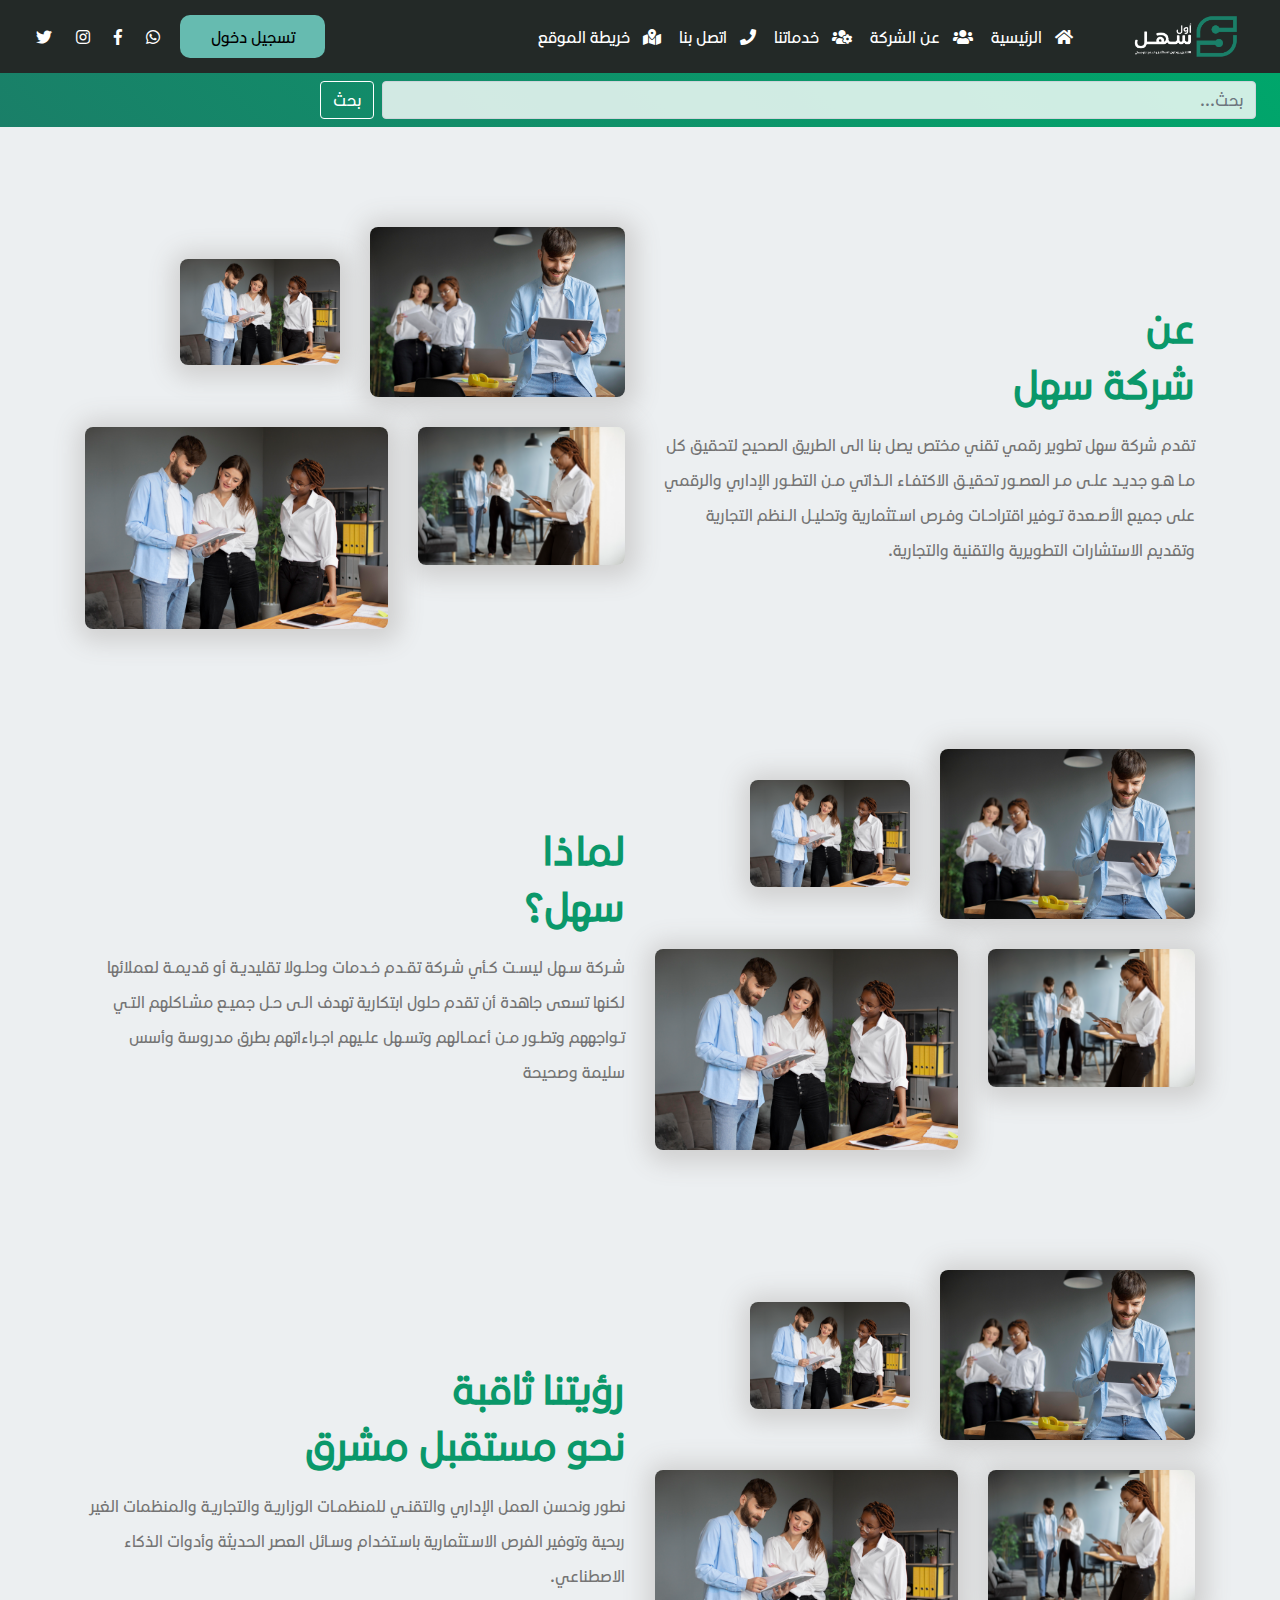
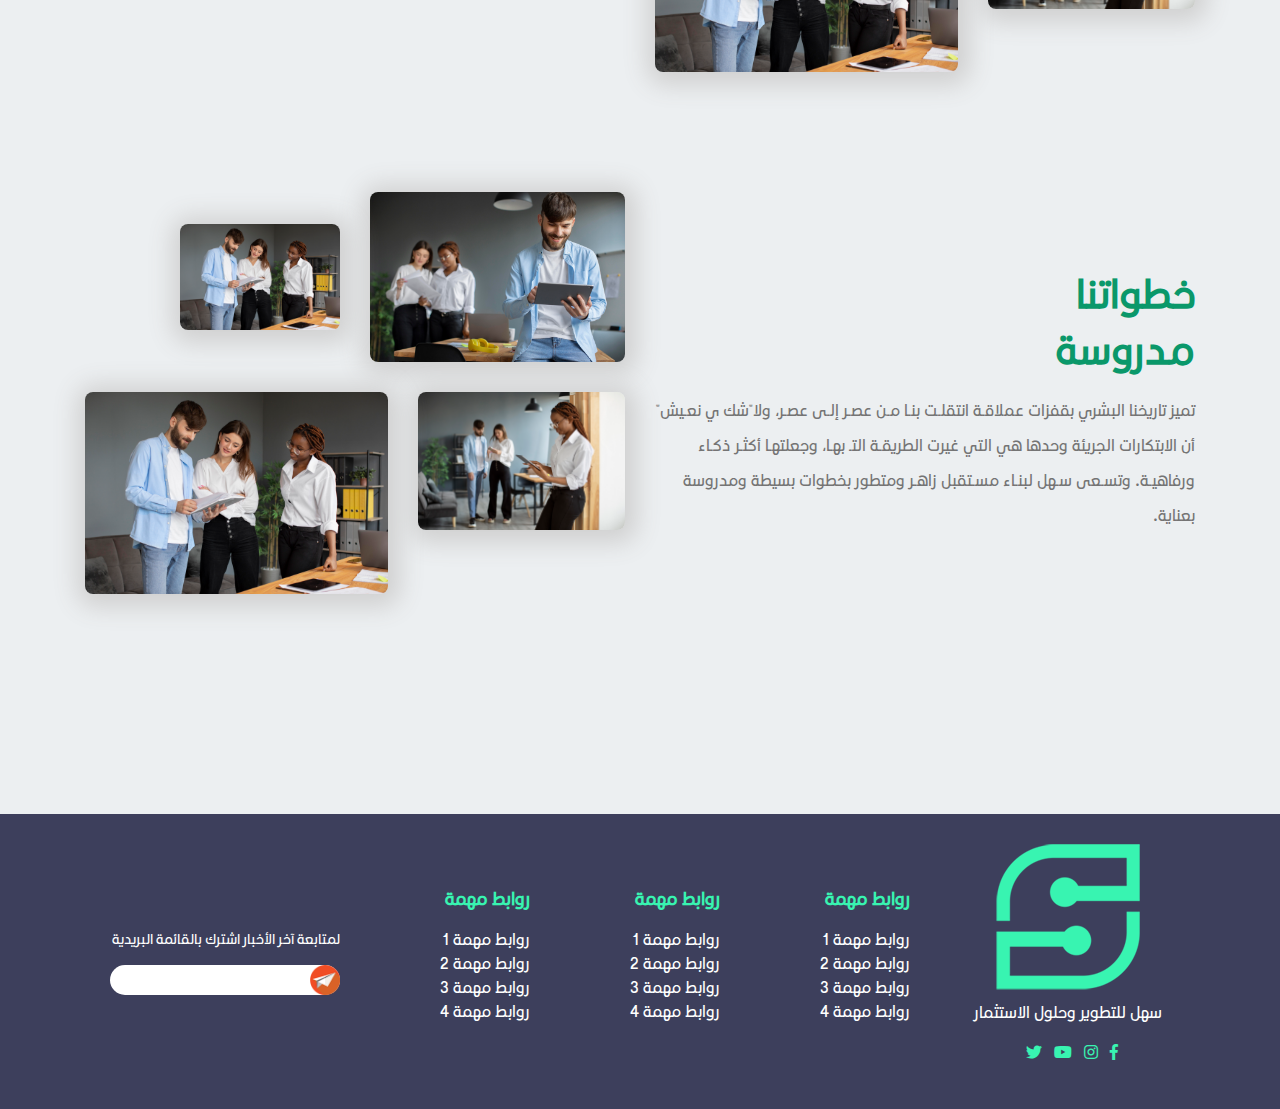
<file: About.html>
<!DOCTYPE html>
<html lang="en">
<head>
    <meta charset="UTF-8">
    <meta http-equiv="X-UA-Compatible" content="IE=edge">
    <meta name="viewport" content="width=device-width, initial-scale=1.0">
    <link rel="stylesheet" href="https://maxcdn.bootstrapcdn.com/bootstrap/4.0.0/css/bootstrap.min.css" integrity="sha384-Gn5384xqQ1aoWXA+058RXPxPg6fy4IWvTNh0E263XmFcJlSAwiGgFAW/dAiS6JXm" crossorigin="anonymous">
    <link href="css/owl.carousel.min.css" rel="stylesheet">
    <link href="css/animate.css" rel="stylesheet">
    <link href="https://unpkg.com/aos@2.3.1/dist/aos.css" rel="stylesheet">
    <link rel="stylesheet" href="css/all.css">
    <link rel="stylesheet" href="css/style.css">
    <link rel="stylesheet" href="css/media.css">
    <link rel="icon" href="img/Layer 11.png" size="16*16">
    <title>Sahel | About Us</title>
</head>

     <!-- Start Nabbar -->
    <nav class="navbar navbar-expand-lg nabBarhead">
        <div class="navbar-brand divImgHead">
        <a  href="index.html">
            <img src="img/جديد والمعتمد.png" alt="">
        </a>
        </div>
        <button style="border: 1px solid #66bbb0;" class="navbar-toggler" type="button" data-toggle="collapse" data-target="#navbarSupportedContent" aria-controls="navbarSupportedContent" aria-expanded="false" aria-label="Toggle navigation">
            <i class="fas fa-bars" style="color: #66bbb0;"></i>
        </button>
      
        <div class="collapse navbar-collapse navcollapse" id="navbarSupportedContent">
          <ul class="navbar-nav">
            <li class="nav-item active">
              <i class="fas fa-home iconHead"></i>
              <a class="nav-link aNavHead" href="index.html">الرئيسية <span class="sr-only">(current)</span></a>
            </li>
            <li class="nav-item">
                <i class="fas fa-users iconHead"></i>
              <a class="nav-link aNavHead" href="About.html">عن الشركة</a>
            </li>
            <li class="nav-item">
                <i class="fas fa-users-cog iconHead"></i>
                <a class="nav-link aNavHead" href="Services.html">خدماتنا</a>
              </li>
            <li class="nav-item">
                <i class="fas fa-phone iconHead"></i>
              <a class="nav-link aNavHead" href="contactus.html">اتصل بنا</a>
            </li>
            <li class="nav-item">
                <i class="fas fa-map-marked-alt iconHead"></i>
                <a class="nav-link aNavHead" href="#">خريطة الموقع</a>
              </li>
          </ul>
          <div class="divLog">
            <button class="btnLogHead">تسجيل دخول</button>
        </div>
        </div>
        <!-- <div class="flextoggleBtn"> -->
     
        <!-- </div> -->
       
        <div class="divIconsHead">
            <i class="fab fa-whatsapp"></i>
            <i class="fab fa-facebook-f"></i>
            <i class="fab fa-instagram"></i>
            <i class="fab fa-twitter"></i>
        </div>
      
    </nav>
    <nav class="navbar navSearch">
        <form class="form-inline my-2 my-lg-0">
            <input class="form-control mr-sm-2 txtSearchHead" type="search" placeholder="بحث..." aria-label="Search">
            <button class="btn btnSearchHead my-2 my-sm-0" type="submit">بحث</button>
        </form>
    </nav>
    <!-- End Nabbar -->

    <!-- start content -->
    <div class="container contentPage">
    <div class="row rowWho">
        <div class="col-md-6 col-12">
            <div>
                <h1 class="hTitlePage">عن</h1>
                <h1 class="hTitlePage">شركة سهل</h1>
            </div>
            <div>
                <p class="pAbout">تقدم شركة سهل تطوير رقمي تقني مختص يصل بنا الى الطريق الصحيح لتحقيق 
                    كل مـا هـو جديـد علـى مـر العصـور تحقيـق الاكتفـاء الـذاتي مـن التطـور الإداري 
                    والرقمي على جميع الأصـعدة تـوفير اقتراحـات وفـرص اسـتثمارية وتحليـل الـنظم 
                    التجارية وتقديم الاستشارات التطويرية والتقنية والتجارية.
                </p>
                
            </div>
        </div>
        <div class="col-md-6 col-12">
            <div class="row">
                <div class="col-md-6">
                    <div class="divImgAbout">
                        <img  class="ImgAbout" src="img/About.jpg" alt="">
                    </div>
                </div>
                <div class="col-md-4 colimgSmall">
                    <div class="divImgAbout">
                        <img  class="ImgAbout" src="img/About2.jpg" alt="">
                    </div>
                </div>
                <div class="col-md-5">
                    <div class="divImgAbout">
                        <img  class="ImgAbout" src="img/About3.jpg" alt="">
                    </div>
                </div>
                <div class="col-md-7">
                    <div class="divImgAbout">
                        <img  class="ImgAbout" src="img/About2.jpg" alt="">
                    </div>
                </div>
               
            </div>
           
        </div>

    </div>
    <div class="row rowView">
        <div class="col-md-6 col-12">
            <div>
                <h1 class="hTitlePage">لماذا</h1>
                <h1 class="hTitlePage">سهل؟</h1>
            </div>
            <div>
                <p class="pAbout">شـركة سـهل ليسـت كـأي شـركة تقـدم خـدمات وحلـولا تقليديـة أو قديمـة 
                    لعملائها لكنها تسعى جاهدة أن تقدم حلول ابتكارية تهدف الـى حـل جميـع 
                    مشـاكلهم التـي تـواجههم وتطـور مـن أعمـالهم وتسـهل علـيهم اجـراءاتهم 
                    بطرق مدروسة وأسس سليمة وصحيحة
                </p>
            </div>
        </div>
        <div class="col-md-6 col-12">
            <div class="row">
                <div class="col-md-6">
                    <div class="divImgAbout">
                        <img  class="ImgAbout" src="img/About.jpg" alt="">
                    </div>
                </div>
                <div class="col-md-4 colimgSmall">
                    <div class="divImgAbout">
                        <img  class="ImgAbout" src="img/About2.jpg" alt="">
                    </div>
                </div>
                <div class="col-md-5">
                    <div class="divImgAbout">
                        <img  class="ImgAbout" src="img/About3.jpg" alt="">
                    </div>
                </div>
                <div class="col-md-7">
                    <div class="divImgAbout">
                        <img  class="ImgAbout" src="img/About2.jpg" alt="">
                    </div>
                </div>
               
            </div>
           
        </div>

    </div>
    <div class="row rowView">
        <div class="col-md-6 col-12">
            <div>
                <h1 class="hTitlePage">رؤيتنا ثاقبة</h1>
                <h1 class="hTitlePage">نحو مستقبل مشرق</h1>
            </div>
            <div>
                <p class="pAbout">نطور ونحسن العمل الإداري والتقنـي للمنظمـات الوزاريـة والتجاريـة 
                    والمنظمات الغير ربحية وتوفير الفرص الاسـتثمارية باسـتخدام وسـائل 
                    العصر الحديثة وأدوات الذكاء الاصطناعي.
                </p>
            </div>
        </div>
        <div class="col-md-6 col-12">
            <div class="row">
                <div class="col-md-6">
                    <div class="divImgAbout">
                        <img  class="ImgAbout" src="img/About.jpg" alt="">
                    </div>
                </div>
                <div class="col-md-4 colimgSmall">
                    <div class="divImgAbout">
                        <img  class="ImgAbout" src="img/About2.jpg" alt="">
                    </div>
                </div>
                <div class="col-md-5">
                    <div class="divImgAbout">
                        <img  class="ImgAbout" src="img/About3.jpg" alt="">
                    </div>
                </div>
                <div class="col-md-7">
                    <div class="divImgAbout">
                        <img  class="ImgAbout" src="img/About2.jpg" alt="">
                    </div>
                </div>
               
            </div>
           
        </div>

    </div>
    <div class="row rowWho">
        <div class="col-md-6 col-12">
            <div>
                <h1 class="hTitlePage">خطواتنا </h1>
                <h1 class="hTitlePage">مدروسة</h1>
            </div>
            <div>
                <p class="pAbout">تميز تاريخنا البشري بقفزات عملاقـة انتقلـت بنـا مـن عصـر إلـى عصـر، ولا 
                    ّشك ي نعـيش ّ أن الابتكارات الجريئة وحدها هي التي غيرت الطريقـة التـ
                    بهـا، وجعلتهـا أكثـر ذكـاء ورفاهيـة. وتسـعى سـهل لبنـاء مسـتقبل زاهـر 
                    ومتطور بخطوات بسيطة ومدروسة بعناية.
                </p>
            </div>
        </div>
        <div class="col-md-6 col-12">
            <div class="row">
                <div class="col-md-6">
                    <div class="divImgAbout">
                        <img  class="ImgAbout" src="img/About.jpg" alt="">
                    </div>
                </div>
                <div class="col-md-4 colimgSmall">
                    <div class="divImgAbout">
                        <img  class="ImgAbout" src="img/About2.jpg" alt="">
                    </div>
                </div>
                <div class="col-md-5">
                    <div class="divImgAbout">
                        <img  class="ImgAbout" src="img/About3.jpg" alt="">
                    </div>
                </div>
                <div class="col-md-7">
                    <div class="divImgAbout">
                        <img  class="ImgAbout" src="img/About2.jpg" alt="">
                    </div>
                </div>
               
            </div>
           
        </div>

    </div>
  
    </div>
   
    <!-- end content -->


  <!-- Start footer -->
  <div class="footer">
    <div class="container">
        <div class="row rowColsFooter">
            <div class="col-md-3 col-12  col-sm-12 colLogoFooter">
                <img src="img/Layer 11.png" alt="">
                <p class="pLogoFooter">سهل للتطوير وحلول الاستثمار</p>
                <div class="divIconsFooter">
                    <a href="#">
                        <i class="fab fa-facebook-f"></i>
                        </a>
                        <a href="#">
                        <i class="fab fa-instagram"></i>
                        </a>
                        <a href="#">
                        <i class="fab fa-youtube"></i>
                        </a>
                        <a href="#">
                        <i class="fab fa-twitter"></i>
                        </a>
                </div>
            </div>
            <div class="col-md-2 col-12 col-sm-4">
                <p class="headLinksFooter">روابط مهمة</p>
                <ul type="none">
                    <a href="#" class="aLinksFooter">
                    <li>
                        روابط مهمة 1
                    </li>
                    </a>
                    <a href="#" class="aLinksFooter">
                        <li>
                            روابط مهمة 2
                        </li>
                    </a>
                    <a href="#" class="aLinksFooter">
                        <li>
                            روابط مهمة 3
                        </li>
                    </a>
                    <a href="#" class="aLinksFooter">
                        <li>
                            روابط مهمة 4
                        </li>
                    </a>
                </ul>
            </div>
            <div class="col-md-2 col-12  col-sm-4">
                <p class="headLinksFooter">روابط مهمة</p>
                <ul type="none">
                    <a href="#" class="aLinksFooter">
                    <li>
                        روابط مهمة 1
                    </li>
                    </a>
                    <a href="#" class="aLinksFooter">
                        <li>
                            روابط مهمة 2
                        </li>
                    </a>
                    <a href="#" class="aLinksFooter">
                        <li>
                            روابط مهمة 3
                        </li>
                    </a>
                    <a href="#" class="aLinksFooter">
                        <li>
                            روابط مهمة 4
                        </li>
                    </a>
                </ul>
            </div>
            <div class="col-md-2 col-12 col-sm-4">
                <p class="headLinksFooter">روابط مهمة</p>
                <ul type="none">
                    <a href="#" class="aLinksFooter">
                    <li>
                        روابط مهمة 1
                    </li>
                    </a>
                    <a href="#" class="aLinksFooter">
                        <li>
                            روابط مهمة 2
                        </li>
                    </a>
                    <a href="#" class="aLinksFooter">
                        <li>
                            روابط مهمة 3
                        </li>
                    </a>
                    <a href="#" class="aLinksFooter">
                        <li>
                            روابط مهمة 4
                        </li>
                    </a>
                </ul>
            </div>
            <div class="col-md-3 col-12  col-sm-12">
                <div>
                <p class="pFooterEmail">لمتابعة آخر الأخبار اشترك بالقائمة البريدية</p>
                <div class="divinputSearchfoot">
                    <input class="searchFooter" type="search">
                    <div class="imgSearchIconFooter">
                    <img src="img/searchIconFooter.png" alt="">
                    </div>
                </div>
            </div>
            </div>

        </div>
    </div>
</div>
<!-- End footer -->
    <script src="https://code.jquery.com/jquery-3.2.1.slim.min.js" integrity="sha384-KJ3o2DKtIkvYIK3UENzmM7KCkRr/rE9/Qpg6aAZGJwFDMVNA/GpGFF93hXpG5KkN" crossorigin="anonymous"></script>
    <script src="js/jquery-1.12.4.min.js"></script>
    <script src="https://cdnjs.cloudflare.com/ajax/libs/popper.js/1.12.9/umd/popper.min.js" integrity="sha384-ApNbgh9B+Y1QKtv3Rn7W3mgPxhU9K/ScQsAP7hUibX39j7fakFPskvXusvfa0b4Q" crossorigin="anonymous"></script>
    <script src="https://maxcdn.bootstrapcdn.com/bootstrap/4.0.0/js/bootstrap.min.js" integrity="sha384-JZR6Spejh4U02d8jOt6vLEHfe/JQGiRRSQQxSfFWpi1MquVdAyjUar5+76PVCmYl" crossorigin="anonymous"></script>
    <script src="js/owl.carousel.min.js"></script>
    <script src="js/jquery.mixitup.min.js"></script>
    <script src="js/jquery.counterup.min.js"></script>
    <script src="js/custom.js"></script>
    <!-- animate -->
    <script src="https://unpkg.com/aos@2.3.1/dist/aos.js"></script>
    <script>
        AOS.init();
    </script>
<body>
    
</body>
</html>
</file>
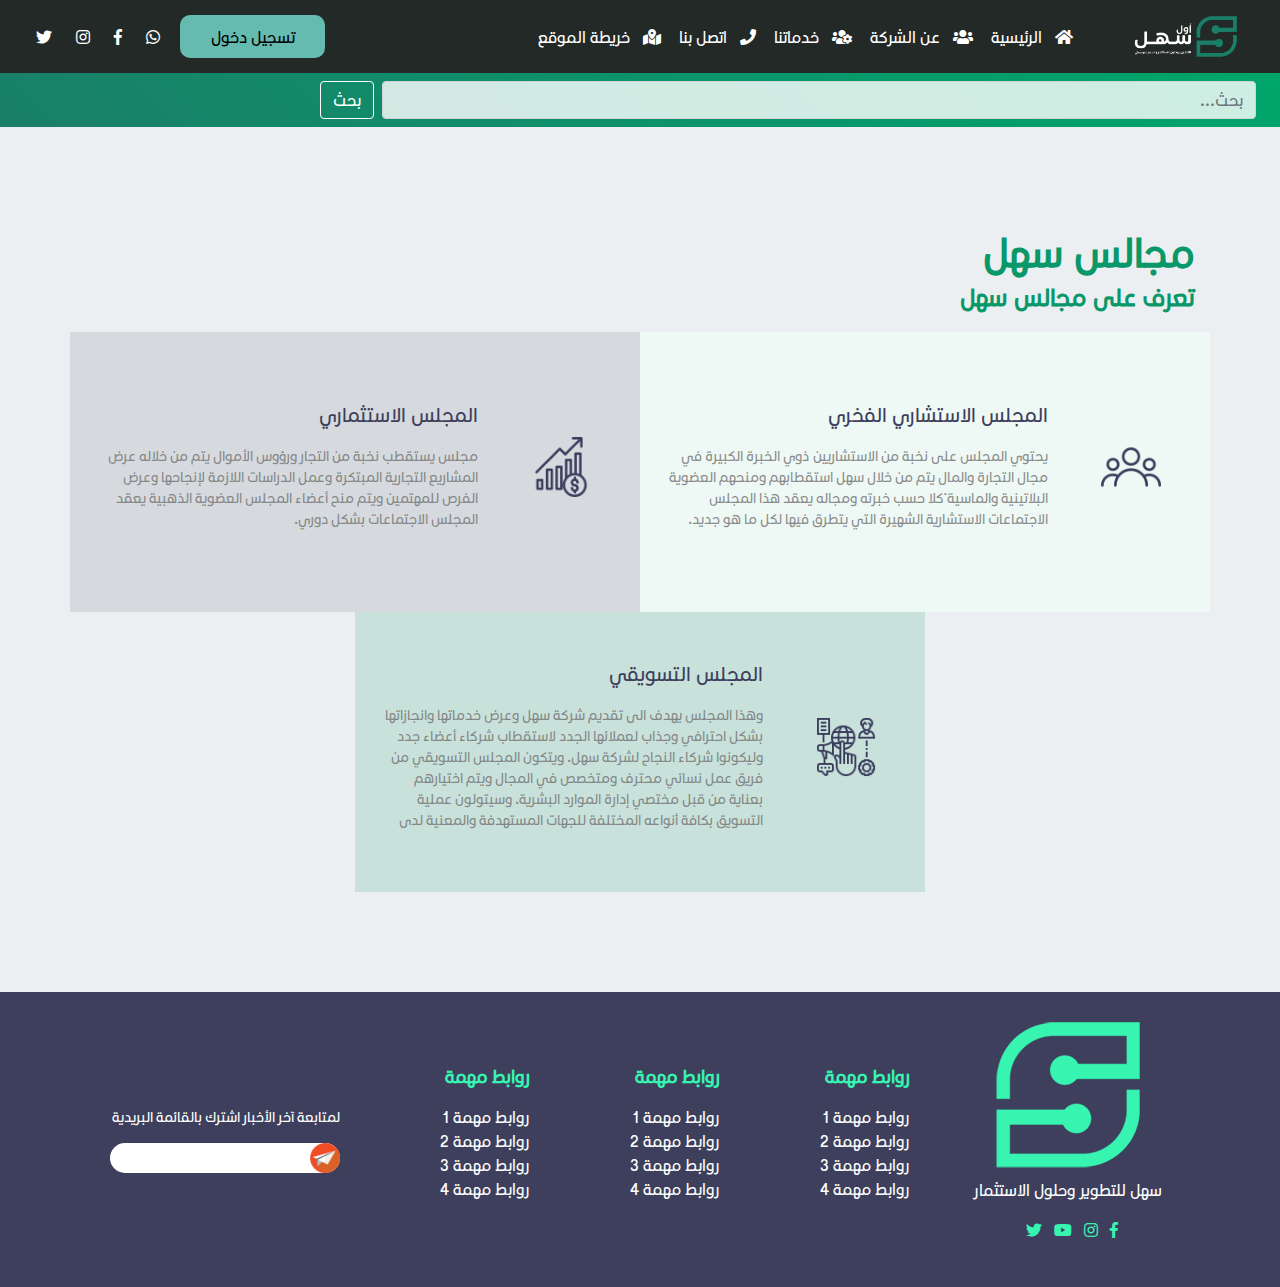
<file: boards.html>
<!DOCTYPE html>
<html lang="en">
<head>
    <meta charset="UTF-8">
    <meta http-equiv="X-UA-Compatible" content="IE=edge">
    <meta name="viewport" content="width=device-width, initial-scale=1.0">
    <link rel="stylesheet" href="https://maxcdn.bootstrapcdn.com/bootstrap/4.0.0/css/bootstrap.min.css" integrity="sha384-Gn5384xqQ1aoWXA+058RXPxPg6fy4IWvTNh0E263XmFcJlSAwiGgFAW/dAiS6JXm" crossorigin="anonymous">
    <link href="css/owl.carousel.min.css" rel="stylesheet">
    <link href="css/animate.css" rel="stylesheet">
    <link href="https://unpkg.com/aos@2.3.1/dist/aos.css" rel="stylesheet">
    <link rel="stylesheet" href="css/all.css">
    <link rel="stylesheet" href="css/style.css">
    <link rel="stylesheet" href="css/media.css">
    <link rel="icon" href="img/Layer 11.png" size="16*16">
    <title>Sahel | Boards</title>
</head>
<body>
    <!-- Start Nabbar -->
    <nav class="navbar navbar-expand-lg nabBarhead">
        <div class="navbar-brand divImgHead">
        <a  href="index.html">
            <img src="img/جديد والمعتمد.png" alt="">
        </a>
        </div>
        <button style="border: 1px solid #66bbb0;" class="navbar-toggler" type="button" data-toggle="collapse" data-target="#navbarSupportedContent" aria-controls="navbarSupportedContent" aria-expanded="false" aria-label="Toggle navigation">
            <i class="fas fa-bars" style="color: #66bbb0;"></i>
        </button>
      
        <div class="collapse navbar-collapse navcollapse" id="navbarSupportedContent">
          <ul class="navbar-nav">
            <li class="nav-item active">
              <i class="fas fa-home iconHead"></i>
              <a class="nav-link aNavHead" href="index.html">الرئيسية <span class="sr-only">(current)</span></a>
            </li>
            <li class="nav-item">
                <i class="fas fa-users iconHead"></i>
              <a class="nav-link aNavHead" href="About.html">عن الشركة</a>
            </li>
            <li class="nav-item">
                <i class="fas fa-users-cog iconHead"></i>
                <a class="nav-link aNavHead" href="Services.html">خدماتنا</a>
              </li>
           
            <li class="nav-item">
                <i class="fas fa-phone iconHead"></i>
              <a class="nav-link aNavHead" href="contactus.html">اتصل بنا</a>
            </li>
            <li class="nav-item">
                <i class="fas fa-map-marked-alt iconHead"></i>
                <a class="nav-link aNavHead" href="#">خريطة الموقع</a>
              </li>
          </ul>
          <div class="divLog">
            <button class="btnLogHead">تسجيل دخول</button>
        </div>
        </div>
        <!-- <div class="flextoggleBtn"> -->
     
        <!-- </div> -->
       
        <div class="divIconsHead">
            <i class="fab fa-whatsapp"></i>
            <i class="fab fa-facebook-f"></i>
            <i class="fab fa-instagram"></i>
            <i class="fab fa-twitter"></i>
        </div>
      
    </nav>
    <nav class="navbar navSearch">
        <form class="form-inline my-2 my-lg-0">
            <input class="form-control mr-sm-2 txtSearchHead" type="search" placeholder="بحث..." aria-label="Search">
            <button class="btn btnSearchHead my-2 my-sm-0" type="submit">بحث</button>
        </form>
    </nav>
    <!-- End Nabbar -->

    <!-- Start content -->
    <div class="container contentPage">
        <div>
            <h1 class="hTitlePage"> مجالس سهل</h1>
            <h4 class="hTitlePage">تعرف على مجالس سهل </h4>
        </div>
        <div class="row rowContentBoards">
            <div class="col-lg-6 col-12">
                <a href="#">
                <div class="boxBoards">
                    <div class="row rowBoards">
                    <div class="col-lg-3 col-12 colImgBoard">
                    <div class="divImgServ">
                        <img src="img/user.png" alt="">
                    </div>
                    </div>
                    <div class="col-lg-9 col-12">
                    <p class="pTitleServ"> المجلس الاستشاري الفخري</p>
                    <p class="pServ pboards">يحتوي المجلس على نخبة من
                        الاستشاريين ذوي الخبرة الكبيرة في
                        مجال التجارة والمال يتم من خلال سهل
                        استقطابهم ومنحهم العضوية البلاتينية
                        والماسية ًكلا حسب خبرته ومجاله يعقد
                        هذا المجلس الاجتماعات الاستشارية
                        الشهيرة التي يتطرق فيها لكل ما هو
                        جديد. </p>
                    </div>
                </div>
                </div>
                </a>
            </div>
            <div class="col-lg-6 col-12">
                <a href="#">
                <div class="boxBoards">
                    <div class="row rowBoards rowBoardsThree">
                    <div class="col-lg-3 col-12 colImgBoard">
                    <div class="divImgServ">
                        <img src="img/profits.png" alt="">
                    </div>
                    </div>
                    <div class="col-lg-9 col-12">
                    <p class="pTitleServ"> المجلس الاستثماري</p>
                    <p class="pServ pboards">مجلس يستقطب نخبة من التجار ورؤوس
                        الأموال يتم من خلاله عرض المشاريع
                        التجارية المبتكرة وعمل الدراسات اللازمة
                        لإنجاحها وعرض الفرص للمهتمين ويتم
                        منح أعضاء المجلس العضوية الذهبية
                        يعقد المجلس الاجتماعات بشكل دوري.
                        </p>
                    </div>
                </div>
                </div>
                </a>
            </div>
            <div class="col-lg-6 col-12">
                <a href="#">
                <div class="boxBoards">
                    <div class="row rowBoards rowBoardsTwo">
                    <div class="col-lg-3 col-12 colImgBoard">
                    <div class="divImgServ">
                        <img src="img/channel.png" alt="">
                    </div>
                    </div>
                    <div class="col-lg-9 col-12">
                    <p class="pTitleServ"> المجلس التسويقي</p>
                    <p class="pServ pboards">وهذا المجلس يهدف الى تقديم شركة
                        سهل وعرض خدماتها وانجازاتها بشكل
                        احترافي وجذاب لعملائها الجدد
                        لاستقطاب شركاء أعضاء جدد وليكونوا
                        شركاء النجاح لشركة سهل. ويتكون
                        المجلس التسويقي من فريق عمل نسائي
                        محترف ومتخصص في المجال ويتم
                        اختيارهم بعناية من قبل مختصي إدارة
                        الموارد البشرية. وسيتولون عملية
                        التسويق بكافة أنواعه المختلفة للجهات
                        المستهدفة والمعنية لدى </p>
                    </div>
                </div>
                </div>
                </a>
            </div>
        
        </div>
    </div>
    <!-- end content -->


  <!-- Start footer -->
  <div class="footer">
    <div class="container">
        <div class="row rowColsFooter">
            <div class="col-md-3 col-12  col-sm-12 colLogoFooter">
                <img src="img/Layer 11.png" alt="">
                <p class="pLogoFooter">سهل للتطوير وحلول الاستثمار</p>
                <div class="divIconsFooter">
                    <a href="#">
                        <i class="fab fa-facebook-f"></i>
                        </a>
                        <a href="#">
                        <i class="fab fa-instagram"></i>
                        </a>
                        <a href="#">
                        <i class="fab fa-youtube"></i>
                        </a>
                        <a href="#">
                        <i class="fab fa-twitter"></i>
                        </a>
                </div>
            </div>
            <div class="col-md-2 col-12 col-sm-4">
                <p class="headLinksFooter">روابط مهمة</p>
                <ul type="none">
                    <a href="#" class="aLinksFooter">
                    <li>
                        روابط مهمة 1
                    </li>
                    </a>
                    <a href="#" class="aLinksFooter">
                        <li>
                            روابط مهمة 2
                        </li>
                    </a>
                    <a href="#" class="aLinksFooter">
                        <li>
                            روابط مهمة 3
                        </li>
                    </a>
                    <a href="#" class="aLinksFooter">
                        <li>
                            روابط مهمة 4
                        </li>
                    </a>
                </ul>
            </div>
            <div class="col-md-2 col-12  col-sm-4">
                <p class="headLinksFooter">روابط مهمة</p>
                <ul type="none">
                    <a href="#" class="aLinksFooter">
                    <li>
                        روابط مهمة 1
                    </li>
                    </a>
                    <a href="#" class="aLinksFooter">
                        <li>
                            روابط مهمة 2
                        </li>
                    </a>
                    <a href="#" class="aLinksFooter">
                        <li>
                            روابط مهمة 3
                        </li>
                    </a>
                    <a href="#" class="aLinksFooter">
                        <li>
                            روابط مهمة 4
                        </li>
                    </a>
                </ul>
            </div>
            <div class="col-md-2 col-12 col-sm-4">
                <p class="headLinksFooter">روابط مهمة</p>
                <ul type="none">
                    <a href="#" class="aLinksFooter">
                    <li>
                        روابط مهمة 1
                    </li>
                    </a>
                    <a href="#" class="aLinksFooter">
                        <li>
                            روابط مهمة 2
                        </li>
                    </a>
                    <a href="#" class="aLinksFooter">
                        <li>
                            روابط مهمة 3
                        </li>
                    </a>
                    <a href="#" class="aLinksFooter">
                        <li>
                            روابط مهمة 4
                        </li>
                    </a>
                </ul>
            </div>
            <div class="col-md-3 col-12  col-sm-12">
                <div>
                <p class="pFooterEmail">لمتابعة آخر الأخبار اشترك بالقائمة البريدية</p>
                <div class="divinputSearchfoot">
                    <input class="searchFooter" type="search">
                    <div class="imgSearchIconFooter">
                    <img src="img/searchIconFooter.png" alt="">
                    </div>
                </div>
            </div>
            </div>

        </div>
    </div>
</div>
<!-- End footer -->

<script src="https://code.jquery.com/jquery-3.2.1.slim.min.js" integrity="sha384-KJ3o2DKtIkvYIK3UENzmM7KCkRr/rE9/Qpg6aAZGJwFDMVNA/GpGFF93hXpG5KkN" crossorigin="anonymous"></script>
<script src="js/jquery-1.12.4.min.js"></script>
<script src="https://cdnjs.cloudflare.com/ajax/libs/popper.js/1.12.9/umd/popper.min.js" integrity="sha384-ApNbgh9B+Y1QKtv3Rn7W3mgPxhU9K/ScQsAP7hUibX39j7fakFPskvXusvfa0b4Q" crossorigin="anonymous"></script>
<script src="https://maxcdn.bootstrapcdn.com/bootstrap/4.0.0/js/bootstrap.min.js" integrity="sha384-JZR6Spejh4U02d8jOt6vLEHfe/JQGiRRSQQxSfFWpi1MquVdAyjUar5+76PVCmYl" crossorigin="anonymous"></script>
<script src="js/owl.carousel.min.js"></script>
<script src="js/jquery.mixitup.min.js"></script>
<script src="js/jquery.counterup.min.js"></script>
<script src="js/custom.js"></script>
<!-- animate -->
<script src="https://unpkg.com/aos@2.3.1/dist/aos.js"></script>
<script>
    AOS.init();
</script>
</body>
</html>
</file>
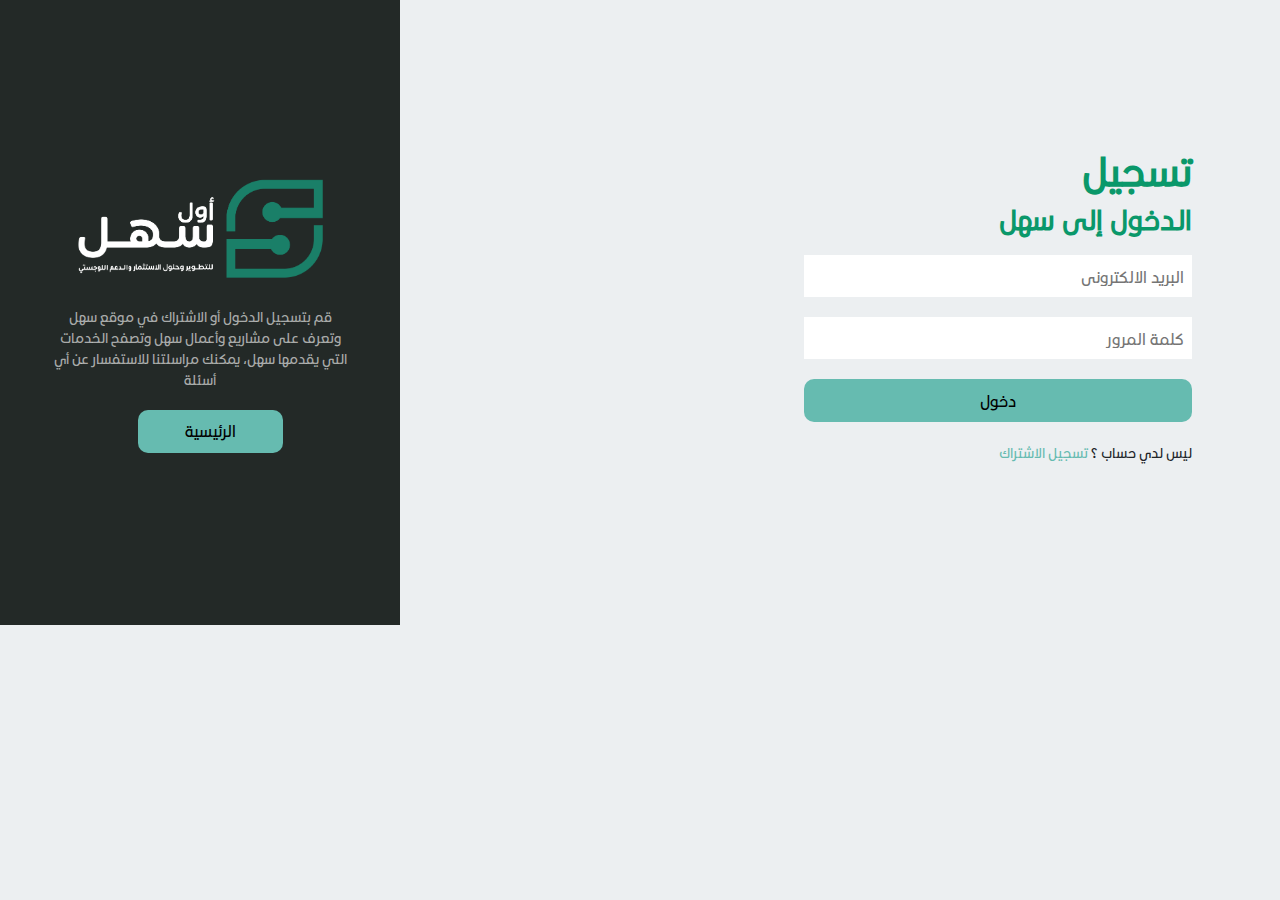
<file: Login.html>
<!DOCTYPE html>
<html lang="en">
<head>
    <meta charset="UTF-8">
    <meta http-equiv="X-UA-Compatible" content="IE=edge">
    <meta name="viewport" content="width=device-width, initial-scale=1.0">
    <link rel="stylesheet" href="https://maxcdn.bootstrapcdn.com/bootstrap/4.0.0/css/bootstrap.min.css" integrity="sha384-Gn5384xqQ1aoWXA+058RXPxPg6fy4IWvTNh0E263XmFcJlSAwiGgFAW/dAiS6JXm" crossorigin="anonymous">
    <link href="css/owl.carousel.min.css" rel="stylesheet">
    <link href="css/animate.css" rel="stylesheet">
    <link href="https://unpkg.com/aos@2.3.1/dist/aos.css" rel="stylesheet">
    <link rel="stylesheet" href="css/all.css">
    <link rel="stylesheet" href="css/style.css">
    <link rel="stylesheet" href="css/media.css">
    <link rel="icon" href="img/Layer 11.png" size="16*16">
    <title>Sahel | Login</title>
</head>
<body>
    <!-- start content -->
    <main class="mainLog">
        <div class="flexLogin">
            <div class="colFormLog">
                <div class="container">
                    <div>
                        <h1 class="hTitlePage">تسجيل </h1>
                        <h3 class="hTitlePage">الدخول إلى سهل</h3>
                    </div>
                  
                    <div>
                        <input class="txtEmail" placeholder="البريد الالكتروني" type="email">
                    </div>
                    <div>
                        <input class="txtEmail" placeholder="كلمة المرور" type="password">
                    </div>
                    <div class="divLog divbtnLog">
                        <a href="index.html">
                        <button class="btnLogHead">دخول</button>
                        </a>
                    </div>
                    <p class="pSwitchLog">ليس لدي حساب ؟ <a href="Signup.html">تسجيل الاشتراك</a></p>
            </div>
            </div>
            <div class="colImgLog">
                <div class="imgLogoLog">
                    <a  href="index.html">
                        <img src="img/جديد والمعتمد.png" alt="">
                    </a>
                </div>
                <div class="contentColImgLog">
                    <p class="pColImgLog">قم بتسجيل الدخول أو الاشتراك في موقع سهل
                        وتعرف على مشاريع وأعمال سهل وتصفح الخدمات التي يقدمها سهل، 
                        يمكنك مراسلتنا للاستفسار عن أي أسئلة
                    </p>
                    <div class="divLog">
                        <a href="index.html">
                        <button class="btnLogHead">الرئيسية</button>
                        </a>
                    </div>
                </div>
            </div>
        </div>
    </main>
    <!-- end content -->

    <script src="https://code.jquery.com/jquery-3.2.1.slim.min.js" integrity="sha384-KJ3o2DKtIkvYIK3UENzmM7KCkRr/rE9/Qpg6aAZGJwFDMVNA/GpGFF93hXpG5KkN" crossorigin="anonymous"></script>
    <script src="js/jquery-1.12.4.min.js"></script>
    <script src="https://cdnjs.cloudflare.com/ajax/libs/popper.js/1.12.9/umd/popper.min.js" integrity="sha384-ApNbgh9B+Y1QKtv3Rn7W3mgPxhU9K/ScQsAP7hUibX39j7fakFPskvXusvfa0b4Q" crossorigin="anonymous"></script>
    <script src="https://maxcdn.bootstrapcdn.com/bootstrap/4.0.0/js/bootstrap.min.js" integrity="sha384-JZR6Spejh4U02d8jOt6vLEHfe/JQGiRRSQQxSfFWpi1MquVdAyjUar5+76PVCmYl" crossorigin="anonymous"></script>
    <script src="js/owl.carousel.min.js"></script>
    <script src="js/jquery.mixitup.min.js"></script>
    <script src="js/jquery.counterup.min.js"></script>
    <script src="js/custom.js"></script>
    <!-- animate -->
    <script src="https://unpkg.com/aos@2.3.1/dist/aos.js"></script>
    <script>
        AOS.init();
    </script>
<body>
    
</body>
</html>
</file>
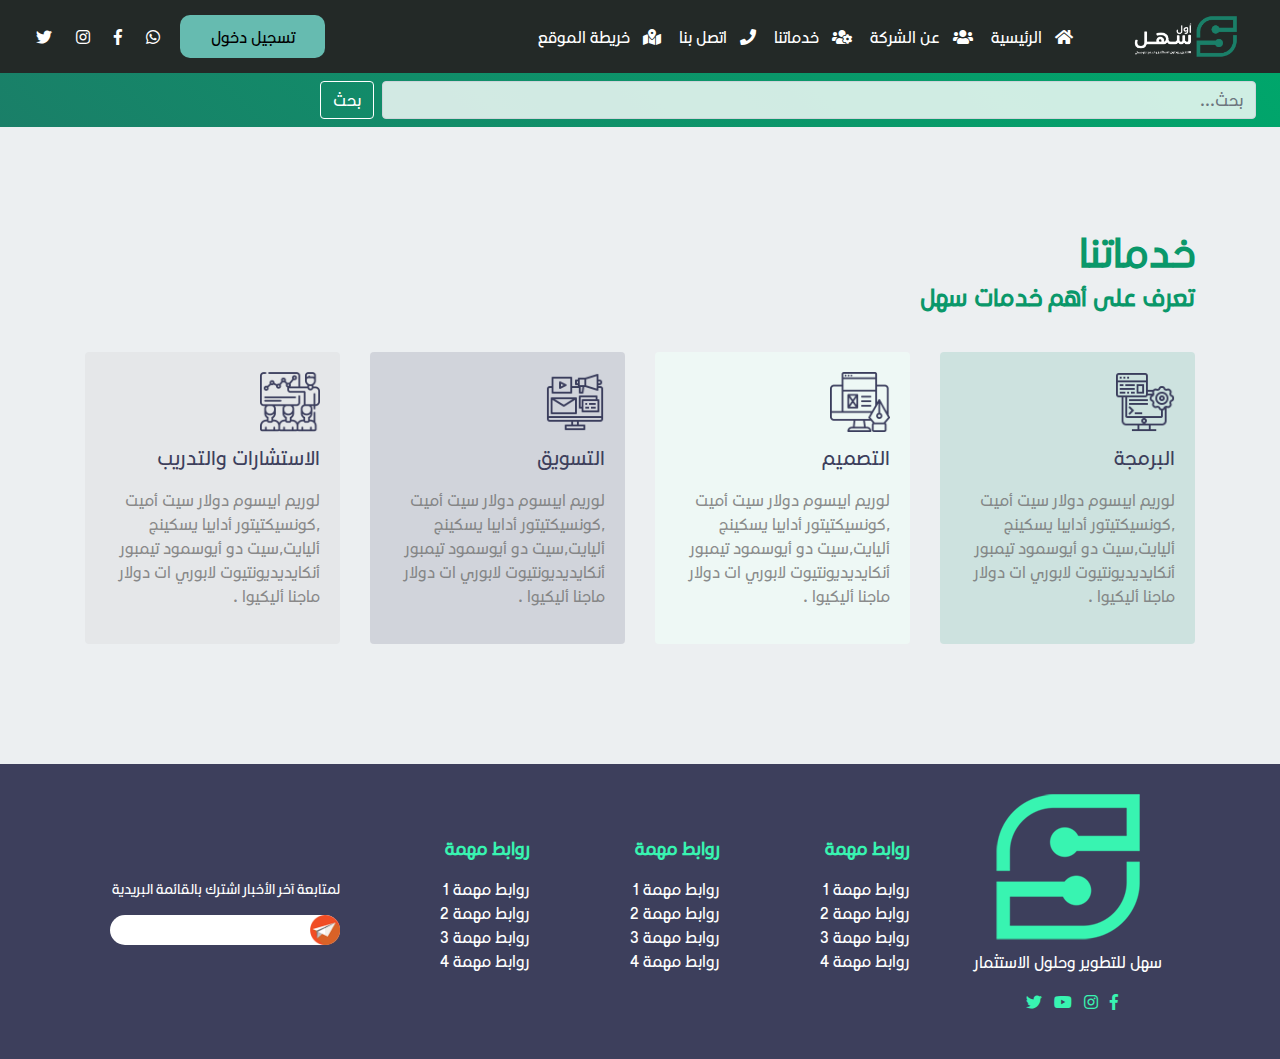
<file: Services.html>
<!DOCTYPE html>
<html lang="en">
<head>
    <meta charset="UTF-8">
    <meta http-equiv="X-UA-Compatible" content="IE=edge">
    <meta name="viewport" content="width=device-width, initial-scale=1.0">
    <link rel="stylesheet" href="https://maxcdn.bootstrapcdn.com/bootstrap/4.0.0/css/bootstrap.min.css" integrity="sha384-Gn5384xqQ1aoWXA+058RXPxPg6fy4IWvTNh0E263XmFcJlSAwiGgFAW/dAiS6JXm" crossorigin="anonymous">
    <link href="css/owl.carousel.min.css" rel="stylesheet">
    <link href="css/animate.css" rel="stylesheet">
    <link href="https://unpkg.com/aos@2.3.1/dist/aos.css" rel="stylesheet">
    <link rel="stylesheet" href="css/all.css">
    <link rel="stylesheet" href="css/style.css">
    <link rel="stylesheet" href="css/media.css">
    <link rel="icon" href="img/Layer 11.png" size="16*16">
    <title>Sahel | Services</title>
</head>
<body>
    <!-- Start Nabbar -->
    <nav class="navbar navbar-expand-lg nabBarhead">
        <div class="navbar-brand divImgHead">
        <a  href="index.html">
            <img src="img/جديد والمعتمد.png" alt="">
        </a>
        </div>
        <button style="border: 1px solid #66bbb0;" class="navbar-toggler" type="button" data-toggle="collapse" data-target="#navbarSupportedContent" aria-controls="navbarSupportedContent" aria-expanded="false" aria-label="Toggle navigation">
            <i class="fas fa-bars" style="color: #66bbb0;"></i>
        </button>
      
        <div class="collapse navbar-collapse navcollapse" id="navbarSupportedContent">
          <ul class="navbar-nav">
            <li class="nav-item active">
              <i class="fas fa-home iconHead"></i>
              <a class="nav-link aNavHead" href="index.html">الرئيسية <span class="sr-only">(current)</span></a>
            </li>
            <li class="nav-item">
                <i class="fas fa-users iconHead"></i>
              <a class="nav-link aNavHead" href="About.html">عن الشركة</a>
            </li>
            <li class="nav-item">
                <i class="fas fa-users-cog iconHead"></i>
                <a class="nav-link aNavHead" href="Services.html">خدماتنا</a>
              </li>
           
            <li class="nav-item">
                <i class="fas fa-phone iconHead"></i>
              <a class="nav-link aNavHead" href="contactus.html">اتصل بنا</a>
            </li>
            <li class="nav-item">
                <i class="fas fa-map-marked-alt iconHead"></i>
                <a class="nav-link aNavHead" href="#">خريطة الموقع</a>
              </li>
          </ul>
          <div class="divLog">
            <button class="btnLogHead">تسجيل دخول</button>
        </div>
        </div>
        <!-- <div class="flextoggleBtn"> -->
     
        <!-- </div> -->
       
        <div class="divIconsHead">
            <i class="fab fa-whatsapp"></i>
            <i class="fab fa-facebook-f"></i>
            <i class="fab fa-instagram"></i>
            <i class="fab fa-twitter"></i>
        </div>
      
    </nav>
    <nav class="navbar navSearch">
        <form class="form-inline my-2 my-lg-0">
            <input class="form-control mr-sm-2 txtSearchHead" type="search" placeholder="بحث..." aria-label="Search">
            <button class="btn btnSearchHead my-2 my-sm-0" type="submit">بحث</button>
        </form>
    </nav>
    <!-- End Nabbar -->

    <!-- Start content -->
    <div class="container contentPage">
        <div>
            <h1 class="hTitlePage">خدماتنا</h1>
            <h4 class="hTitlePage">تعرف على أهم خدمات سهل </h4>
        </div>
        <div class="row">
            <div class="col-lg-3 col-12">
                <a href="#">
                <div class="boxServ">
                    <div class="divImgServ">
                        <img src="img/programming-course.png" alt="">
                    </div>
                    <p class="pTitleServ"> البرمجة</p>
                    <p class="pServ">لوريم ايبسوم دولار سيت أميت ,كونسيكتيتور أدايبا يسكينج أليايت,سيت دو أيوسمود تيمبور
                        أنكايديديونتيوت لابوري ات دولار ماجنا أليكيوا . </p>
                </div>
                </a>
            </div>
            <div class="col-lg-3 col-12">
                <a href="ServicesMajor.html">
                <div class="boxServ boxDesing">
                    <div class="divImgServ">
                        <img src="img/web-design.png" alt="">
                    </div>
                    <p class="pTitleServ"> التصميم</p>
                    <p class="pServ">لوريم ايبسوم دولار سيت أميت ,كونسيكتيتور أدايبا يسكينج أليايت,سيت دو أيوسمود تيمبور
                        أنكايديديونتيوت لابوري ات دولار ماجنا أليكيوا . </p>
                </div>
                </a>
            </div>
            <div class="col-lg-3 col-12">
                <a href="#">
                <div class="boxServ boxMarketingServ">
                    <div class="divImgServ">
                        <img src="img/digital-marketing.png" alt="">
                    </div>
                    <p class="pTitleServ"> التسويق</p>
                    <p class="pServ">لوريم ايبسوم دولار سيت أميت ,كونسيكتيتور أدايبا يسكينج أليايت,سيت دو أيوسمود تيمبور
                        أنكايديديونتيوت لابوري ات دولار ماجنا أليكيوا . </p>
                </div>
                </a>
            </div>
            <div class="col-lg-3 col-12">
                <a href="#">
                <div class="boxServ boxTraining">
                    <div class="divImgServ">
                        <img src="img/training.png" alt="">
                    </div>
                    <p class="pTitleServ"> الاستشارات والتدريب</p>
                    <p class="pServ">لوريم ايبسوم دولار سيت أميت ,كونسيكتيتور أدايبا يسكينج أليايت,سيت دو أيوسمود تيمبور
                        أنكايديديونتيوت لابوري ات دولار ماجنا أليكيوا . </p>
                </div>
                </a>
            </div>
        </div>
    </div>
    <!-- end content -->


  <!-- Start footer -->
  <div class="footer">
    <div class="container">
        <div class="row rowColsFooter">
            <div class="col-md-3 col-12  col-sm-12 colLogoFooter">
                <img src="img/Layer 11.png" alt="">
                <p class="pLogoFooter">سهل للتطوير وحلول الاستثمار</p>
                <div class="divIconsFooter">
                    <a href="#">
                        <i class="fab fa-facebook-f"></i>
                        </a>
                        <a href="#">
                        <i class="fab fa-instagram"></i>
                        </a>
                        <a href="#">
                        <i class="fab fa-youtube"></i>
                        </a>
                        <a href="#">
                        <i class="fab fa-twitter"></i>
                        </a>
                </div>
            </div>
            <div class="col-md-2 col-12 col-sm-4">
                <p class="headLinksFooter">روابط مهمة</p>
                <ul type="none">
                    <a href="#" class="aLinksFooter">
                    <li>
                        روابط مهمة 1
                    </li>
                    </a>
                    <a href="#" class="aLinksFooter">
                        <li>
                            روابط مهمة 2
                        </li>
                    </a>
                    <a href="#" class="aLinksFooter">
                        <li>
                            روابط مهمة 3
                        </li>
                    </a>
                    <a href="#" class="aLinksFooter">
                        <li>
                            روابط مهمة 4
                        </li>
                    </a>
                </ul>
            </div>
            <div class="col-md-2 col-12  col-sm-4">
                <p class="headLinksFooter">روابط مهمة</p>
                <ul type="none">
                    <a href="#" class="aLinksFooter">
                    <li>
                        روابط مهمة 1
                    </li>
                    </a>
                    <a href="#" class="aLinksFooter">
                        <li>
                            روابط مهمة 2
                        </li>
                    </a>
                    <a href="#" class="aLinksFooter">
                        <li>
                            روابط مهمة 3
                        </li>
                    </a>
                    <a href="#" class="aLinksFooter">
                        <li>
                            روابط مهمة 4
                        </li>
                    </a>
                </ul>
            </div>
            <div class="col-md-2 col-12 col-sm-4">
                <p class="headLinksFooter">روابط مهمة</p>
                <ul type="none">
                    <a href="#" class="aLinksFooter">
                    <li>
                        روابط مهمة 1
                    </li>
                    </a>
                    <a href="#" class="aLinksFooter">
                        <li>
                            روابط مهمة 2
                        </li>
                    </a>
                    <a href="#" class="aLinksFooter">
                        <li>
                            روابط مهمة 3
                        </li>
                    </a>
                    <a href="#" class="aLinksFooter">
                        <li>
                            روابط مهمة 4
                        </li>
                    </a>
                </ul>
            </div>
            <div class="col-md-3 col-12  col-sm-12">
                <div>
                <p class="pFooterEmail">لمتابعة آخر الأخبار اشترك بالقائمة البريدية</p>
                <div class="divinputSearchfoot">
                    <input class="searchFooter" type="search">
                    <div class="imgSearchIconFooter">
                    <img src="img/searchIconFooter.png" alt="">
                    </div>
                </div>
            </div>
            </div>

        </div>
    </div>
</div>
<!-- End footer -->

<script src="https://code.jquery.com/jquery-3.2.1.slim.min.js" integrity="sha384-KJ3o2DKtIkvYIK3UENzmM7KCkRr/rE9/Qpg6aAZGJwFDMVNA/GpGFF93hXpG5KkN" crossorigin="anonymous"></script>
<script src="js/jquery-1.12.4.min.js"></script>
<script src="https://cdnjs.cloudflare.com/ajax/libs/popper.js/1.12.9/umd/popper.min.js" integrity="sha384-ApNbgh9B+Y1QKtv3Rn7W3mgPxhU9K/ScQsAP7hUibX39j7fakFPskvXusvfa0b4Q" crossorigin="anonymous"></script>
<script src="https://maxcdn.bootstrapcdn.com/bootstrap/4.0.0/js/bootstrap.min.js" integrity="sha384-JZR6Spejh4U02d8jOt6vLEHfe/JQGiRRSQQxSfFWpi1MquVdAyjUar5+76PVCmYl" crossorigin="anonymous"></script>
<script src="js/owl.carousel.min.js"></script>
<script src="js/jquery.mixitup.min.js"></script>
<script src="js/jquery.counterup.min.js"></script>
<script src="js/custom.js"></script>
<!-- animate -->
<script src="https://unpkg.com/aos@2.3.1/dist/aos.js"></script>
<script>
    AOS.init();
</script>
</body>
</html>
</file>
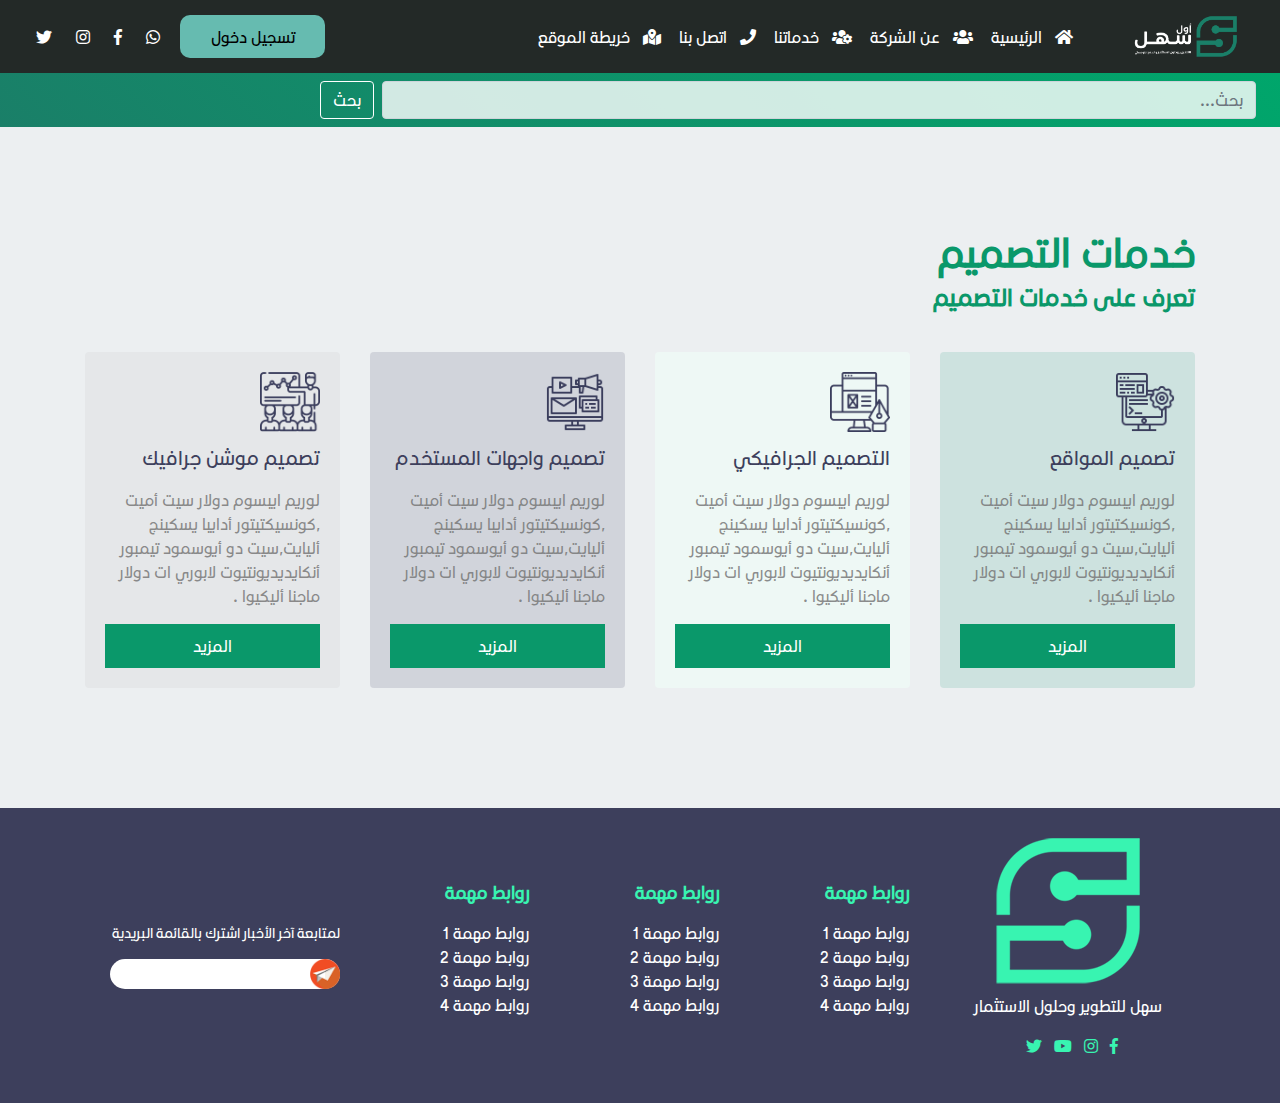
<file: ServicesMajor.html>
<!DOCTYPE html>
<html lang="en">
<head>
    <meta charset="UTF-8">
    <meta http-equiv="X-UA-Compatible" content="IE=edge">
    <meta name="viewport" content="width=device-width, initial-scale=1.0">
    <link rel="stylesheet" href="https://maxcdn.bootstrapcdn.com/bootstrap/4.0.0/css/bootstrap.min.css" integrity="sha384-Gn5384xqQ1aoWXA+058RXPxPg6fy4IWvTNh0E263XmFcJlSAwiGgFAW/dAiS6JXm" crossorigin="anonymous">
    <link href="css/owl.carousel.min.css" rel="stylesheet">
    <link href="css/animate.css" rel="stylesheet">
    <link href="https://unpkg.com/aos@2.3.1/dist/aos.css" rel="stylesheet">
    <link rel="stylesheet" href="css/all.css">
    <link rel="stylesheet" href="css/style.css">
    <link rel="stylesheet" href="css/media.css">
    <link rel="icon" href="img/Layer 11.png" size="16*16">
    <title>Sahel | Services</title>
</head>
<body>
    <!-- Start Nabbar -->
    <nav class="navbar navbar-expand-lg nabBarhead">
        <div class="navbar-brand divImgHead">
        <a  href="index.html">
            <img src="img/جديد والمعتمد.png" alt="">
        </a>
        </div>
        <button style="border: 1px solid #66bbb0;" class="navbar-toggler" type="button" data-toggle="collapse" data-target="#navbarSupportedContent" aria-controls="navbarSupportedContent" aria-expanded="false" aria-label="Toggle navigation">
            <i class="fas fa-bars" style="color: #66bbb0;"></i>
        </button>
      
        <div class="collapse navbar-collapse navcollapse" id="navbarSupportedContent">
          <ul class="navbar-nav">
            <li class="nav-item active">
              <i class="fas fa-home iconHead"></i>
              <a class="nav-link aNavHead" href="index.html">الرئيسية <span class="sr-only">(current)</span></a>
            </li>
            <li class="nav-item">
                <i class="fas fa-users iconHead"></i>
              <a class="nav-link aNavHead" href="About.html">عن الشركة</a>
            </li>
            <li class="nav-item">
                <i class="fas fa-users-cog iconHead"></i>
                <a class="nav-link aNavHead" href="Services.html">خدماتنا</a>
              </li>
           
            <li class="nav-item">
                <i class="fas fa-phone iconHead"></i>
              <a class="nav-link aNavHead" href="contactus.html">اتصل بنا</a>
            </li>
            <li class="nav-item">
                <i class="fas fa-map-marked-alt iconHead"></i>
                <a class="nav-link aNavHead" href="#">خريطة الموقع</a>
              </li>
          </ul>
          <div class="divLog">
            <button class="btnLogHead">تسجيل دخول</button>
        </div>
        </div>
        <!-- <div class="flextoggleBtn"> -->
     
        <!-- </div> -->
       
        <div class="divIconsHead">
            <i class="fab fa-whatsapp"></i>
            <i class="fab fa-facebook-f"></i>
            <i class="fab fa-instagram"></i>
            <i class="fab fa-twitter"></i>
        </div>
      
    </nav>
    <nav class="navbar navSearch">
        <form class="form-inline my-2 my-lg-0">
            <input class="form-control mr-sm-2 txtSearchHead" type="search" placeholder="بحث..." aria-label="Search">
            <button class="btn btnSearchHead my-2 my-sm-0" type="submit">بحث</button>
        </form>
    </nav>
    <!-- End Nabbar -->

    <!-- Start content -->
    <div class="container contentPage">
        <div>
            <h1 class="hTitlePage">خدمات التصميم</h1>
            <h4 class="hTitlePage">تعرف على خدمات التصميم </h4>
        </div>
        <div class="row">
            <div class="col-lg-3 col-12">
                <a href="#">
                <div class="boxServ">
                    <div class="divImgServ">
                        <img src="img/programming-course.png" alt="">
                    </div>
                    <p class="pTitleServ"> تصميم المواقع</p>
                    <p class="pServ">لوريم ايبسوم دولار سيت أميت ,كونسيكتيتور أدايبا يسكينج أليايت,سيت دو أيوسمود تيمبور
                        أنكايديديونتيوت لابوري ات دولار ماجنا أليكيوا . </p>
                    <a href="ServiceDetails.html">
                    <button class="btndetailsServ">المزيد</button>
                    </a>

                </div>
                </a>
            </div>
            <div class="col-lg-3 col-12">
                <a href="#">
                <div class="boxServ boxDesing">
                    <div class="divImgServ">
                        <img src="img/web-design.png" alt="">
                    </div>
                    <p class="pTitleServ">التصميم الجرافيكي</p>
                    <p class="pServ">لوريم ايبسوم دولار سيت أميت ,كونسيكتيتور أدايبا يسكينج أليايت,سيت دو أيوسمود تيمبور
                        أنكايديديونتيوت لابوري ات دولار ماجنا أليكيوا . </p>
                    <a href="#">
                        <button class="btndetailsServ">المزيد</button>
                    </a>

                </div>
                </a>
            </div>
            <div class="col-lg-3 col-12">
                <a href="#">
                <div class="boxServ boxMarketingServ">
                    <div class="divImgServ">
                        <img src="img/digital-marketing.png" alt="">
                    </div>
                    <p class="pTitleServ"> تصميم واجهات المستخدم</p>
                    <p class="pServ">لوريم ايبسوم دولار سيت أميت ,كونسيكتيتور أدايبا يسكينج أليايت,سيت دو أيوسمود تيمبور
                        أنكايديديونتيوت لابوري ات دولار ماجنا أليكيوا . </p>
                    <a href="#">
                        <button class="btndetailsServ">المزيد</button>
                    </a>
                </div>
                </a>
            </div>
            <div class="col-lg-3 col-12">
                <a href="#">
                <div class="boxServ boxTraining">
                    <div class="divImgServ">
                        <img src="img/training.png" alt="">
                    </div>
                    <p class="pTitleServ"> تصميم موشن جرافيك</p>
                    <p class="pServ">لوريم ايبسوم دولار سيت أميت ,كونسيكتيتور أدايبا يسكينج أليايت,سيت دو أيوسمود تيمبور
                        أنكايديديونتيوت لابوري ات دولار ماجنا أليكيوا . </p>
                    <a href="#">
                        <button class="btndetailsServ">المزيد</button>
                    </a>
                </div>
                </a>
            </div>
        </div>
    </div>
    <!-- end content -->


  <!-- Start footer -->
  <div class="footer">
    <div class="container">
        <div class="row rowColsFooter">
            <div class="col-md-3 col-12  col-sm-12 colLogoFooter">
                <img src="img/Layer 11.png" alt="">
                <p class="pLogoFooter">سهل للتطوير وحلول الاستثمار</p>
                <div class="divIconsFooter">
                    <a href="#">
                        <i class="fab fa-facebook-f"></i>
                        </a>
                        <a href="#">
                        <i class="fab fa-instagram"></i>
                        </a>
                        <a href="#">
                        <i class="fab fa-youtube"></i>
                        </a>
                        <a href="#">
                        <i class="fab fa-twitter"></i>
                        </a>
                </div>
            </div>
            <div class="col-md-2 col-12 col-sm-4">
                <p class="headLinksFooter">روابط مهمة</p>
                <ul type="none">
                    <a href="#" class="aLinksFooter">
                    <li>
                        روابط مهمة 1
                    </li>
                    </a>
                    <a href="#" class="aLinksFooter">
                        <li>
                            روابط مهمة 2
                        </li>
                    </a>
                    <a href="#" class="aLinksFooter">
                        <li>
                            روابط مهمة 3
                        </li>
                    </a>
                    <a href="#" class="aLinksFooter">
                        <li>
                            روابط مهمة 4
                        </li>
                    </a>
                </ul>
            </div>
            <div class="col-md-2 col-12  col-sm-4">
                <p class="headLinksFooter">روابط مهمة</p>
                <ul type="none">
                    <a href="#" class="aLinksFooter">
                    <li>
                        روابط مهمة 1
                    </li>
                    </a>
                    <a href="#" class="aLinksFooter">
                        <li>
                            روابط مهمة 2
                        </li>
                    </a>
                    <a href="#" class="aLinksFooter">
                        <li>
                            روابط مهمة 3
                        </li>
                    </a>
                    <a href="#" class="aLinksFooter">
                        <li>
                            روابط مهمة 4
                        </li>
                    </a>
                </ul>
            </div>
            <div class="col-md-2 col-12 col-sm-4">
                <p class="headLinksFooter">روابط مهمة</p>
                <ul type="none">
                    <a href="#" class="aLinksFooter">
                    <li>
                        روابط مهمة 1
                    </li>
                    </a>
                    <a href="#" class="aLinksFooter">
                        <li>
                            روابط مهمة 2
                        </li>
                    </a>
                    <a href="#" class="aLinksFooter">
                        <li>
                            روابط مهمة 3
                        </li>
                    </a>
                    <a href="#" class="aLinksFooter">
                        <li>
                            روابط مهمة 4
                        </li>
                    </a>
                </ul>
            </div>
            <div class="col-md-3 col-12  col-sm-12">
                <div>
                <p class="pFooterEmail">لمتابعة آخر الأخبار اشترك بالقائمة البريدية</p>
                <div class="divinputSearchfoot">
                    <input class="searchFooter" type="search">
                    <div class="imgSearchIconFooter">
                    <img src="img/searchIconFooter.png" alt="">
                    </div>
                </div>
            </div>
            </div>

        </div>
    </div>
</div>
<!-- End footer -->

<script src="https://code.jquery.com/jquery-3.2.1.slim.min.js" integrity="sha384-KJ3o2DKtIkvYIK3UENzmM7KCkRr/rE9/Qpg6aAZGJwFDMVNA/GpGFF93hXpG5KkN" crossorigin="anonymous"></script>
<script src="js/jquery-1.12.4.min.js"></script>
<script src="https://cdnjs.cloudflare.com/ajax/libs/popper.js/1.12.9/umd/popper.min.js" integrity="sha384-ApNbgh9B+Y1QKtv3Rn7W3mgPxhU9K/ScQsAP7hUibX39j7fakFPskvXusvfa0b4Q" crossorigin="anonymous"></script>
<script src="https://maxcdn.bootstrapcdn.com/bootstrap/4.0.0/js/bootstrap.min.js" integrity="sha384-JZR6Spejh4U02d8jOt6vLEHfe/JQGiRRSQQxSfFWpi1MquVdAyjUar5+76PVCmYl" crossorigin="anonymous"></script>
<script src="js/owl.carousel.min.js"></script>
<script src="js/jquery.mixitup.min.js"></script>
<script src="js/jquery.counterup.min.js"></script>
<script src="js/custom.js"></script>
<!-- animate -->
<script src="https://unpkg.com/aos@2.3.1/dist/aos.js"></script>
<script>
    AOS.init();
</script>
</body>
</html>
</file>
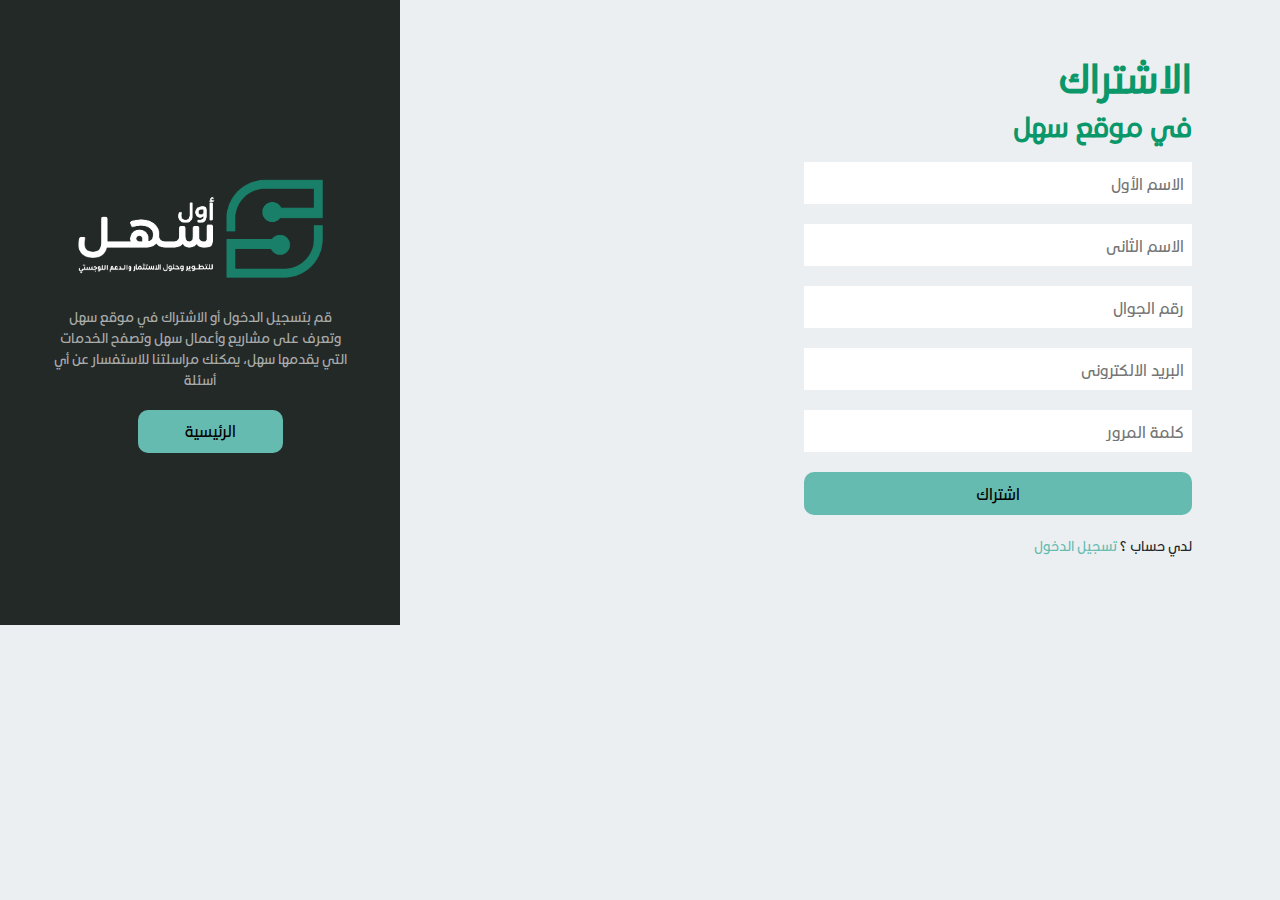
<file: Signup.html>
<!DOCTYPE html>
<html lang="en">
<head>
    <meta charset="UTF-8">
    <meta http-equiv="X-UA-Compatible" content="IE=edge">
    <meta name="viewport" content="width=device-width, initial-scale=1.0">
    <link rel="stylesheet" href="https://maxcdn.bootstrapcdn.com/bootstrap/4.0.0/css/bootstrap.min.css" integrity="sha384-Gn5384xqQ1aoWXA+058RXPxPg6fy4IWvTNh0E263XmFcJlSAwiGgFAW/dAiS6JXm" crossorigin="anonymous">
    <link href="css/owl.carousel.min.css" rel="stylesheet">
    <link href="css/animate.css" rel="stylesheet">
    <link href="https://unpkg.com/aos@2.3.1/dist/aos.css" rel="stylesheet">
    <link rel="stylesheet" href="css/all.css">
    <link rel="stylesheet" href="css/style.css">
    <link rel="stylesheet" href="css/media.css">
    <link rel="icon" href="img/Layer 11.png" size="16*16">
    <title>Sahel | Sign up</title>
</head>
<body>
    <!-- start content -->
    <main class="mainLog">
        <div class="flexLogin">
            <div class="colFormLog">
                <div class="container">
                    <div>
                        <h1 class="hTitlePage">الاشتراك </h1>
                        <h3 class="hTitlePage">في موقع سهل</h3>
                    </div>
                    <div>
                        <input class="txtEmail" placeholder="الاسم الأول" type="text">
                    </div>
                    <div>
                        <input class="txtEmail" placeholder="الاسم الثاني" type="text">
                    </div>
                    <div>
                        <input class="txtEmail" placeholder="رقم الجوال" type="text">
                    </div>
                    <div>
                        <input class="txtEmail" placeholder="البريد الالكتروني" type="email">
                    </div>
                    <div>
                        <input class="txtEmail" placeholder="كلمة المرور" type="password">
                    </div>
                    <div class="divLog divbtnLog">
                        <a href="index.html">
                        <button class="btnLogHead">اشتراك</button>
                        </a>
                    </div>
                    <p class="pSwitchLog"> لدي حساب ؟ <a href="Login.html">تسجيل الدخول</a></p>
            </div>
            </div>
            <div class="colImgLog">
                <div class="imgLogoLog">
                    <a  href="index.html">
                        <img src="img/جديد والمعتمد.png" alt="">
                    </a>
                </div>
                <div class="contentColImgLog">
                    <p class="pColImgLog">قم بتسجيل الدخول أو الاشتراك في موقع سهل
                        وتعرف على مشاريع وأعمال سهل وتصفح الخدمات التي يقدمها سهل، 
                        يمكنك مراسلتنا للاستفسار عن أي أسئلة
                    </p>
                    <div class="divLog">
                        <a href="index.html">
                        <button class="btnLogHead">الرئيسية</button>
                        </a>
                    </div>
                </div>
            </div>
        </div>
    </main>
    <!-- end content -->

    <script src="https://code.jquery.com/jquery-3.2.1.slim.min.js" integrity="sha384-KJ3o2DKtIkvYIK3UENzmM7KCkRr/rE9/Qpg6aAZGJwFDMVNA/GpGFF93hXpG5KkN" crossorigin="anonymous"></script>
    <script src="js/jquery-1.12.4.min.js"></script>
    <script src="https://cdnjs.cloudflare.com/ajax/libs/popper.js/1.12.9/umd/popper.min.js" integrity="sha384-ApNbgh9B+Y1QKtv3Rn7W3mgPxhU9K/ScQsAP7hUibX39j7fakFPskvXusvfa0b4Q" crossorigin="anonymous"></script>
    <script src="https://maxcdn.bootstrapcdn.com/bootstrap/4.0.0/js/bootstrap.min.js" integrity="sha384-JZR6Spejh4U02d8jOt6vLEHfe/JQGiRRSQQxSfFWpi1MquVdAyjUar5+76PVCmYl" crossorigin="anonymous"></script>
    <script src="js/owl.carousel.min.js"></script>
    <script src="js/jquery.mixitup.min.js"></script>
    <script src="js/jquery.counterup.min.js"></script>
    <script src="js/custom.js"></script>
    <!-- animate -->
    <script src="https://unpkg.com/aos@2.3.1/dist/aos.js"></script>
    <script>
        AOS.init();
    </script>
<body>
    
</body>
</html>
</file>
<file: css/style.css>
*{
    padding: 0;
    margin: 0;
    box-sizing: border-box;
}
html{
    direction: rtl;
}
body{
    background-color: #eceff1;
    font-family: Careem;
}
a{
    text-decoration: none;
}
a:hover{
    text-decoration: none;
    color: #38F4B1 !important;
}
button{
    outline: none !important;
}
button:hover{
    cursor: pointer;
}
@font-face {
    font-family: Careem;
    src: url(../webfonts/Careem\ Regular.ttf);
}
.nabBarhead{
    background-color:#232927 ;
}
.navSearch{
    background-image: -moz-linear-gradient( 45deg, rgb(26,127,104) 0%, rgb(0,166,107) 100%);
    background-image: -webkit-linear-gradient( 45deg, rgb(26,127,104) 0%, rgb(0,166,107) 100%);
    background-image: -ms-linear-gradient( 45deg, rgb(26,127,104) 0%, rgb(0,166,107) 100%);
}
.aNavHead{
    color: #fff !important;
}
.divImgHead{
    width: 10%;
    margin-left: 50px;
}
.divImgHead img{
    width: 100%;
    height: auto;
}
.txtSearchHead{
    margin-right: unset;
    margin-left: .5rem!important;
}
.btnSearchHead{
    border-color: #fff;
    color:#fff;
    background-color: transparent;
}
.divIconsHead{
    color: #fff;
}
.divIconsHead i{
    margin-left: 20px;
}
.btnLogHead{
        margin-left: 20px;
        border:none;
        border-radius: 10px;
        background-color: rgb(102, 187, 176);
        width: 145px;
        height: 43px;
}
.imgCurousel{
height: 500px;
}
.imgCurousel img{
    height: auto;
    position:relative;
}
.overImgSlider{
    position: absolute;
    top: 0px;
    height: 100%;
    width: 100%;
    background-color: rgba(0, 0, 0, 0.6);
    display: flex;
    align-items: center;
    justify-content: center;
    text-align: center;
}
.hSahelSlider{
    font-size: 19.44pt;
    color: #fff;
    font-weight: bold;
}
.pSahelSlider{
    color: rgb(224, 255, 18);      
    font-size: 18.44pt;
}
.rightBox{
    height: 150px;
    background-color: rgb(1, 125, 111);
}
.leftBox{
    height: 150px;
    background-color: rgb(0, 165, 107);
}
.boxProgramming{
    background-color: #f1b136;
    display: flex;
    flex-direction: column;
    align-items: center;
    justify-content: center;
    color: #fff;
    padding-top:30px ;
    padding-bottom:20px ;
    height: 150px;
}
.iconCodeImg{
    margin-bottom: 13px;
    width: 40px;
}
.boxProgramming p,.boxDesign p,.boxMarketing p,.boxTranining p{
    font-size: 10pt;
    font-weight: bold;
}
.boxDesign{
    background-color: #2fa278;
    display: flex;
    flex-direction: column;
    align-items: center;
    justify-content: center;
    color: #fff;
    padding-top:30px ;
    padding-bottom:20px ;
    height: 150px;
}
.boxMarketing{
    background-color: #44b8cb;
    display: flex;
    flex-direction: column;
    align-items: center;
    justify-content: center;
    color: #fff;
    padding-top:30px ;
    padding-bottom:20px ;
    height: 150px;
}
.boxTranining{
    background-color: #ff4f58;
    display: flex;
    flex-direction: column;
    align-items: center;
    justify-content: center;
    color: #fff;
    padding-top:30px ;
    padding-bottom:20px ;
    height: 150px;
}
.colColorBoxes{
    padding-left: 0px;
    padding-right: 0px;
}
.hFeatures{
    color: rgb(1, 121, 111);
    font-size: 12 pt;
    text-align: center;
    font-weight: bold;
    /* margin-top: 73px; */
    margin-bottom: 49px;
}
.flexFeatures{
    display: flex;
    flex-wrap: wrap;
    align-items: center;
    margin-bottom: 20px;
}
.secPortfolio{
    margin-bottom: 100px;
}
.divIconFeatures{
    background-color: transparent;
    display: flex;
    align-items: center;
    justify-content: center;
    border: 1px solid  rgb(145, 139, 139);
    border-radius: 10px;
    padding:10px 15px;
    margin-left: 20px;
    margin-bottom: 10px;

}
.iconFeatures{
    width: 40px;
}
.hTxtFeatures{
    color: rgb(1, 121, 111);
    text-align: right;
}
.pFeatures{
    text-align: right;
    color: rgb(112, 117, 120);
    max-width: 309px;
}
.secFeatures{
    margin-bottom: 100px;
}
.descAbout{
    color: rgb(112, 117, 120);
    text-align: center;
    /* padding-left: 180px;
    padding-right: 180px; */
    font-size: 14px;
}
.headSectors{
    display: flex;
    align-items: center;
    justify-content: space-between;
    margin-bottom: 20px;
    margin-top: 20px;

}
.secBoxesColors{
    margin-bottom: 100px;
}
.hHeadSectors{
    color: rgb(1, 121, 111);
    text-align: center;
}
.btnHeadSectors{
    background-color:rgb(1, 121, 111) ;
    border: none;
    border-radius:6px;
    padding: 8px 20px;
    color: #fff;
    margin-bottom: 15px;
    cursor: pointer;
}
.backIconAbout{
    height: 120px;
    width: 120px;
    border-radius: 50%;
    background-color:rgb(1, 121, 111) ;
    display: flex;
    justify-content: center;
    align-items: center;
    margin-bottom: 10px;
}
.backIconAbout img{
    width: 50px;
}
.divSector{
    display: flex;
    flex-direction: column;
    justify-content: center;
    align-items: center;
    margin-bottom: 40px;
}
.pDivSector{
    font-size: 14.5px;
    color: rgb(112, 117, 120);
    text-align: center;
    max-width: 315px;
}
.backIconAboutServices{
    height: 120px;
    width: 120px;
    border-radius: 50%;
    background-color:transparent ;
    border: 1px solid rgb(1, 121, 111);
    display: flex;
    justify-content: center;
    align-items: center;
    margin-bottom: 10px;
}
.backIconAboutServices img{
    width: 50px;
}
.hHeadSectorServices{
    color: rgb(61, 63, 92);
    text-align: center;
}
.secAbout{
    margin-bottom: 100px;
}
.secPortfolio{
    background-image: url(../img/backgroundPortfolio.png);
    background-position: top;
    background-repeat: no-repeat;
    background-size: cover;
    background-attachment: fixed;
    min-height: 400px;
}
.overImgPortfolio{
    background-color: rgb(61, 63, 92,0.8);
    min-height: 400px;
    display: flex;
    justify-content: center;
    align-items: center;
    padding-top: 125px;
    padding-bottom: 40px;

}
.hPortfolio,.pPortfolio{
    text-align: right;
    color: #fff;
}
.pPortfolio{
    /* width:300px; */
    padding-right: 20px;
}
.imgSliderPortfolio{
    margin-bottom: 10px;
    /* width: 140px;
    margin-right: 90px !important; */
}
.imgSliderPortfolio img{
    width: 100%;
    height: auto;
}
.secPortfolio .overImgPortfolio .container .row .col-md-6 .col-lg-12 .client-logo-slider .owl-stage-outer .owl-stage .owl-item{
    margin-right: 111px !important;

}
.secPartiners .container .row .col-md-8 .row .col-lg-12 .client-logo-slider .owl-stage-outer .owl-stage{
    display: flex;
    align-items: center;
}

.owl-controls{
    position: absolute;
    top: 0px;
    right: -87px;
}
.owl-prev{
    display: flex;
    justify-content: center;
    align-items: center;
    border-radius: 50%;
    background: #fff;
    width: 20px;
    height: 20px;
    color: rgb(1, 121, 111);
    margin-right: 5px;
    margin-left: 10px;

}
.owl-next{
    display: flex;
    justify-content: center;
    align-items: center;
    border-radius: 50%;
    background: #fff;
    width: 20px;
    height: 20px;
    color: rgb(1, 121, 111);
}
.divbtnHeadSectors{
    display: flex;
    justify-content: center;
}
.secPartiners{
    margin-top: 100px;
    background-image: -moz-linear-gradient( 45deg, rgb(26,127,104) 0%, rgb(0,166,107) 100%);
    background-image: -webkit-linear-gradient( 45deg, rgb(26,127,104) 0%, rgb(0,166,107) 100%);
    background-image: -ms-linear-gradient( 45deg, rgb(26,127,104) 0%, rgb(0,166,107) 100%);
    padding-top: 30px;
    padding-bottom: 30px;

}
.pPartiners{
    color: rgb(224, 255, 18);  
    font-weight: bold;
    font-size: 20px; 
    text-align: right;
}
.secPartiners .container .row .col-md-8 .row .col-lg-12 .client-logo-slider .owl-controls{
    display: none !important;
}
.secPortfolio .overImgPortfolio .container .row .col-md-6 .col-lg-12 .client-logo-slider .owl-controls .owl-nav
{
    display: flex;
}
div .imgLayerParteners{
    width: 60px !important;
}
.divimgLayerParteners{
    display: flex;
    justify-content: center;
    align-items: center;
}
.imgLayerParteners{
    width: 100%;
    height: auto;
}
.sliderPortfolio .owl-stage-outer .owl-stage .owl-item .single-item{
    margin-right: 30px;
    /* margin-left: 30px; */
}
.footer{
    background-color: rgb(61, 63, 92);
    padding-top: 30px;
    padding-bottom: 30px;
}
.divIconsFooter a{
    color: #38f4b1 !important;
    text-align: center;
}
.pLogoFooter{
    text-align: center;
    color: #fff;
    margin-top: 10px;
}
.colLogoFooter{
    display: flex;
    flex-direction: column;
    justify-content: center;
    align-items: center;
    margin-bottom: 15px;
}
.headLinksFooter{
    color: #38f4b1;
    font-weight: bold;
    font-size: 18px;
}
.aLinksFooter{
    color: #fff;
}
.aLinksFooter:hover{
    color: #fff;
}
.pFooterEmail{
    color: #fff;
    font-size: 14px;
    text-align: right;
}
.divinputSearchfoot{
    max-width: 230px;
}
.searchFooter{
    border-radius: 21px;
    background-color: rgb(255, 255, 255);
    border: none;
    width: 100%;
    position: relative;
    height: 30px;
    padding-right: 35px;
    outline: none;
}

.imgSearchIconFooter{
    position: absolute;
    width: 30px;
    margin-top: -30px;
    margin-right: 0px;
}
.imgSearchIconFooter img{
    width: 100%;
    height: auto;
}
.rowColsFooter{
    align-items: center;
    text-align: right;
}
.secPartiners .container .row .col-lg-12 .client-logo-slider .owl-controls .owl-nav{
    display: none;
}
.flextoggleBtn{
    display: flex;
    align-items: center;
}
.navbar-nav{
    text-align: right;
}
.iconHead{
    color: #fff;
    margin-left: 5px;
}
.nav-item {
    display: flex;
    align-items: center;
    margin-left: 10px;
}
.hTitlePage{
    color: #0A986A;
    font-family: Careem;
    font-weight: bold;
    text-align: right;
}
h4.hTitlePage{
    margin-bottom: 20px;
}
.contentPage{
    padding-top: 100px;
    padding-bottom: 100px;

}
.pAbout{
    color: #747474;
    text-align: right;
    margin-top: 20px;
    line-height: 35px;
}
.divImgAbout,.ImgAbout{
    width: 100%;
    height: auto;
}
.ImgAbout{
    border-radius: 8px;
    box-shadow: 2px 3px 24px 10px #d0d0d0;
    margin-bottom: 30px;
}
.boxServ{
    text-align: right;
    padding: 20px 20px;
    background-color:#45a58f2e ;
    border-radius: 4px;
    width: 100%;
    margin-bottom: 20px;
    margin-top: 20px;
    min-height: 200px;
    cursor: pointer;
}
.pServ{
    color:#747474d1;
}
.pTitleServ{
    color: #3d3f5c;
    font-size: 20px;
}
.divImgServ{
    margin-bottom: 10px;
    width: 60px;
}
.divImgServ img{
    width: 100%;
    height: auto;
}
.boxDesing{
    background-color: #eef8f5;
}
.boxMarketingServ{
    background-color: #3d3f5c26;
}
.boxTraining{
    background-color: #7070700f;
}
.contactusForm{
    text-align: right;
}
.divSocialcontact{   
text-align: right;
margin-top: 30px;
font-size: 14px;
color: #707070;
} 
.divIconsFooter i,.divIconsContact i{
    margin-left: 8px;
}
.divIconsContact{
    color: #0A986A !important;
}
.btnSendContact{
    color: #fff;
    outline: none;
}
.divimgPortfolio,.imgPortfolio{
    width: 100%;
    height: auto;
}
.imgPortfolio{
    /* border-radius: 8px; */
    box-shadow: 2px 3px 24px 10px #d0d0d0;
    margin-top: 20px;
}
.navPagination{
    display: flex;
    justify-content: center;
    margin-top: 20px;
}
.page-item:last-child .page-link{
    margin-left: 0;
    border-top-left-radius: .25rem;
    border-bottom-left-radius: .25rem;
    border-top-right-radius: 0px !important;
    border-bottom-right-radius:0px !important;
}
.page-item:first-child .page-link{
    margin-left: 0;
    border-top-right-radius: .25rem;
    border-bottom-right-radius: .25rem;
    border-top-left-radius: 0px !important;
    border-bottom-left-radius: 0px !important;
}
.page-item.active .page-link{
    
    background-color: #3D3F5C;
    border-color:#3D3F5C;
}
.pagination .page-link{
    color: #3D3F5C;
}
.navSearch .form-inline{
    width: 100% !important;
}
.txtSearchHead{
    width: 70% !important;
    background: #ffffffcf;
}
.btndetailsServ{
    border:none;
    background-color:#0A986A;
    color: #fff;
    width: 100%;
    padding: 10px 20px;
    cursor: pointer;
    outline: none;
}
.rowWho{
    margin-bottom: 90px;
    align-items: center;
}
.rowView{
    align-items: center;
    flex-direction: row-reverse;
    margin-bottom: 90px;

}
.contentServDetails{
    background-color: #EEF8F5;
    padding: 40px;
}
.lblServ{
    color:#0A986A;
    text-align: right;
    margin-left: 8px;
}
.lblNumServ{
    text-align: right;
    color: #707070;
}
.divLblSer{
    text-align: right;
}
#map{
height: 300px;
margin-top: 20px;
margin-bottom: 15px;

}
.rowBoards:hover{
    box-shadow: 2px 3px 9px #70707097 ; 

}
.rowBoards{
    align-items: center;
    text-align: right;
    background-color: #EEF8F5;
    padding: 10px;
    /* margin-top: 20px; */
    min-height: 280px;
}
.pboards{
    font-size: 14px;
}
.rowBoardsTwo{
    background-color: #2fa2782e;
}
.colImgBoard{
    display: flex;
    align-items: center;
    justify-content: center;
}
.rowContentBoards{
    align-items: center;
    justify-content: center;
}
.rowBoardsThree{
    background-color: #3d3f5c1f;
}
.imgProjects{
    position: relative;
}
.overProject{
    display: flex;
    flex-direction: column;
    align-items: center;
    justify-content: center;
    text-align: center;
    position: absolute;
    color: #232927;
    opacity: 0;
}
/* .overProject button{
    color: #eee;
} */
.divimgProjects{
    position: relative;
    align-items: center;
    justify-content: center;
    display: flex;
}
.divimgProjects:hover .imgProjects{
    opacity: 0.2;
    transition: opacity 1s ease-in-out;
}
.divimgProjects:hover .overProject{
    opacity: 1;
}
.divTimeProject{
    font-size: 12px !important;
}
.divTimeProject i, .divTimeProject label{
    color: #7070707d !important;
}
.divPartProjects{
    background: #23292778;
    display: flex;
    align-items: center;
    justify-content: center;
    padding: 20px;
}
.rowcontentProjDetails{
    align-items: center;
}
.flexLogin{
    display: flex;
    justify-content: space-between;
}
.colImgLog{
    background-color: #232927;
    display: flex;
    flex-direction: column;
    align-items: center;
    justify-content: center;
    padding-left: 50px;
    padding-right: 50px;

    max-width: 400px;
    /* width: 100%;
    height: 100%; */
}
.imgLogoLog{
    max-width: 300px;
}
.imgLogoLog img{
    width: 100%;
    height: 100%;
}
.pColImgLog{
    color: rgba(238, 238, 238, 0.681);
    font-size:14px;
    text-align:center;
    margin-top: 20px;
    margin-bottom: 20px;
}
.mainLog,.flexLogin,.colFormLog,.colImgLog {
    min-height: 625px;
}
.colFormLog{
    width: 100%;
    display: flex;
    align-items: center;
}
.colFormLog .container{
    padding-right: 10%;
}
.contentColImgLog{
    text-align: center;
}
.txtEmail{
    height: 42px;
    width: 50%;
    border: none;
    padding-right: 8px;
    margin-bottom: 20px;
    margin-top: 20px;
    outline: none;
    text-align: right;
    display: flex;
    flex-direction: column;
    justify-content: start;
}
.divbtnLog{
    text-align: right;
}
.divbtnLog button{
    width: 50%;
}
.pSwitchLog{
    font-size: 14px;
    text-align: right;
    margin-top: 20px;

}
.pSwitchLog a{
    color: rgb(102, 187, 176) !important;
}
#Top{
    display: none !important;
}
</file>
<file: css/media.css>
@media (max-width: 399px) {
    .secProjects .container .row .col-lg-12 .client-logo-slider .owl-controls .owl-nav{
        display: none;
    }
    .navSearch,.divIconsHead{
        display: none;
    }
    .imgCurousel img{
        height: 100%;
    }
    .divImgHead{
        width: 40%;
    }
    .sliderParteners.owl-carousel .owl-item{
        width: 220px !important;
    }
    .divLog{
        margin-top: 10px;
        text-align: right;
        margin-bottom: 10px;
    }
    .nav-item {
        padding-bottom: 10px;
        border-bottom: 1px solid #eeeeee4a;
        padding-top: 10px;
        display: flex;
        align-items: center;
    }
    .colImgLog{
        display: none;
    }
    .txtEmail{
        width: 100%;
    }
}
@media (min-width:400px) and (max-width: 575.98px) {
    .secProjects .container .row .col-lg-12 .client-logo-slider .owl-controls .owl-nav{
        display: none;
    }
    .navSearch,.divIconsHead{
        display: none;
    }
    .imgCurousel img{
        height: 100%;
    }
    .divImgHead{
        width: 30%;
    }
    .sliderParteners.owl-carousel .owl-item{
        width: 220px !important;
    }
    .divLog{
        margin-top: 10px;
        text-align: right;
        margin-bottom: 10px;
    }
    .nav-item {
        padding-bottom: 10px;
        border-bottom: 1px solid #eeeeee4a;
        padding-top: 10px;
        display: flex;
        align-items: center;
    }
    /* .fade-right{
        transition: none;
        -o-transition: none; 
        -webkit-transition: none; 
        transform: none !important;
        transition: none !important;
    } */
    .colImgLog{
        display: none;
    }
    .txtEmail{
        width: 100%;
    }
    
}
@media (min-width: 576px) and (max-width: 767.98px){
    .secProjects .container .row .col-lg-12 .client-logo-slider .owl-controls .owl-nav{
        display: none;
    }
    .navSearch,.divIconsHead{
        display: none;
    }
    .imgCurousel img{
        height: 100%;
    }
    .divImgHead{
        width: 20%;
    }
    
    .imgSliderPortfolio{
        margin-bottom: 10px;
        width: 140px;
        /* margin-right: 90px !important; */
    }
    .divLog{
        margin-top: 10px;
        text-align: right;
        margin-bottom: 10px;
    }
    .nav-item {
        padding-bottom: 10px;
        border-bottom: 1px solid #eeeeee4a;
        padding-top: 10px;
        display: flex;
        align-items: center;
    }
    .sliderPortfolio .owl-stage-outer .owl-stage .owl-item .single-item{
        margin-right: 0px !important;
    }
    .colImgLog{
        display: none;
    }
    .txtEmail{
        width: 100%;
    }
}
@media (min-width: 768px) and (max-width: 991.98px) {
    .secProjects .container .row .col-lg-12 .client-logo-slider .owl-controls .owl-nav{
        display: none;
    }
    .navSearch,.divIconsHead{
        display: none;
    }
    .descAbout{
        padding-left: 180px;
        padding-right: 180px;
        }
        .divImgHead{
            width: 20%;
        }
        .pPortfolio{
            width:300px;
        }
        .imgSliderPortfolio{
            margin-bottom: 10px;
            width: 140px;
            margin-right: 90px !important;
        }
        .divLog{
            margin-top: 10px;
            text-align: right;
            margin-bottom: 10px;
        }
        .nav-item {
            padding-bottom: 10px;
            border-bottom: 1px solid #eeeeee4a;
            padding-top: 10px;
            display: flex;
            align-items: center;
        }
        /* .nav-item{
            margin-left: 0px !important;
        }
        .iconHead{
            margin-left: 0px !important;
        } */
        .colImgLog{
            display: none;
        }
        .txtEmail{
            width: 100%;
        }
}
@media (min-width: 992px) and (max-width: 1199.98px) {

.secProjects .container .row .col-lg-12 .client-logo-slider .owl-controls .owl-nav{
    display: none;
}
.descAbout{
    padding-left: 180px;
    padding-right: 180px;
    }
    .pPortfolio{
        width:300px;
    }
    .imgSliderPortfolio{
        margin-bottom: 10px;
        width: 140px;
        margin-right: 90px !important;
    }
    .navcollapse{
        justify-content: space-between;
    }
    .nav-item{
        margin-left: 0px !important;
    }
    .iconHead{
        margin-left: 0px !important;
    }
    .colimgSmall{
        display: flex;
        align-items: center;
    }
}
@media (min-width: 1200px) {
    .secProjects .container .row .col-lg-12 .client-logo-slider .owl-controls .owl-nav{
        display: flex !important;
        margin-top: 50px !important;
    }
    .secProjects .container .row .col-lg-12 .client-logo-slider .owl-controls .owl-nav .owl-prev{
        margin-right: 1215px !important;
    }
    .secProjects .container .row .col-lg-12 .client-logo-slider .owl-controls .owl-nav .owl-next{
        margin-right: 15px !important;
    }
    .descAbout{
    padding-left: 180px;
    padding-right: 180px;
    }
    .pPortfolio{
        width:300px;
    }
    .imgSliderPortfolio{
        margin-bottom: 10px;
        width: 140px;
        margin-right: 90px !important;
    }
    .navcollapse{
        justify-content: space-between;
    }
    .colimgSmall{
        display: flex;
        align-items: center;
    }
}
</file>
